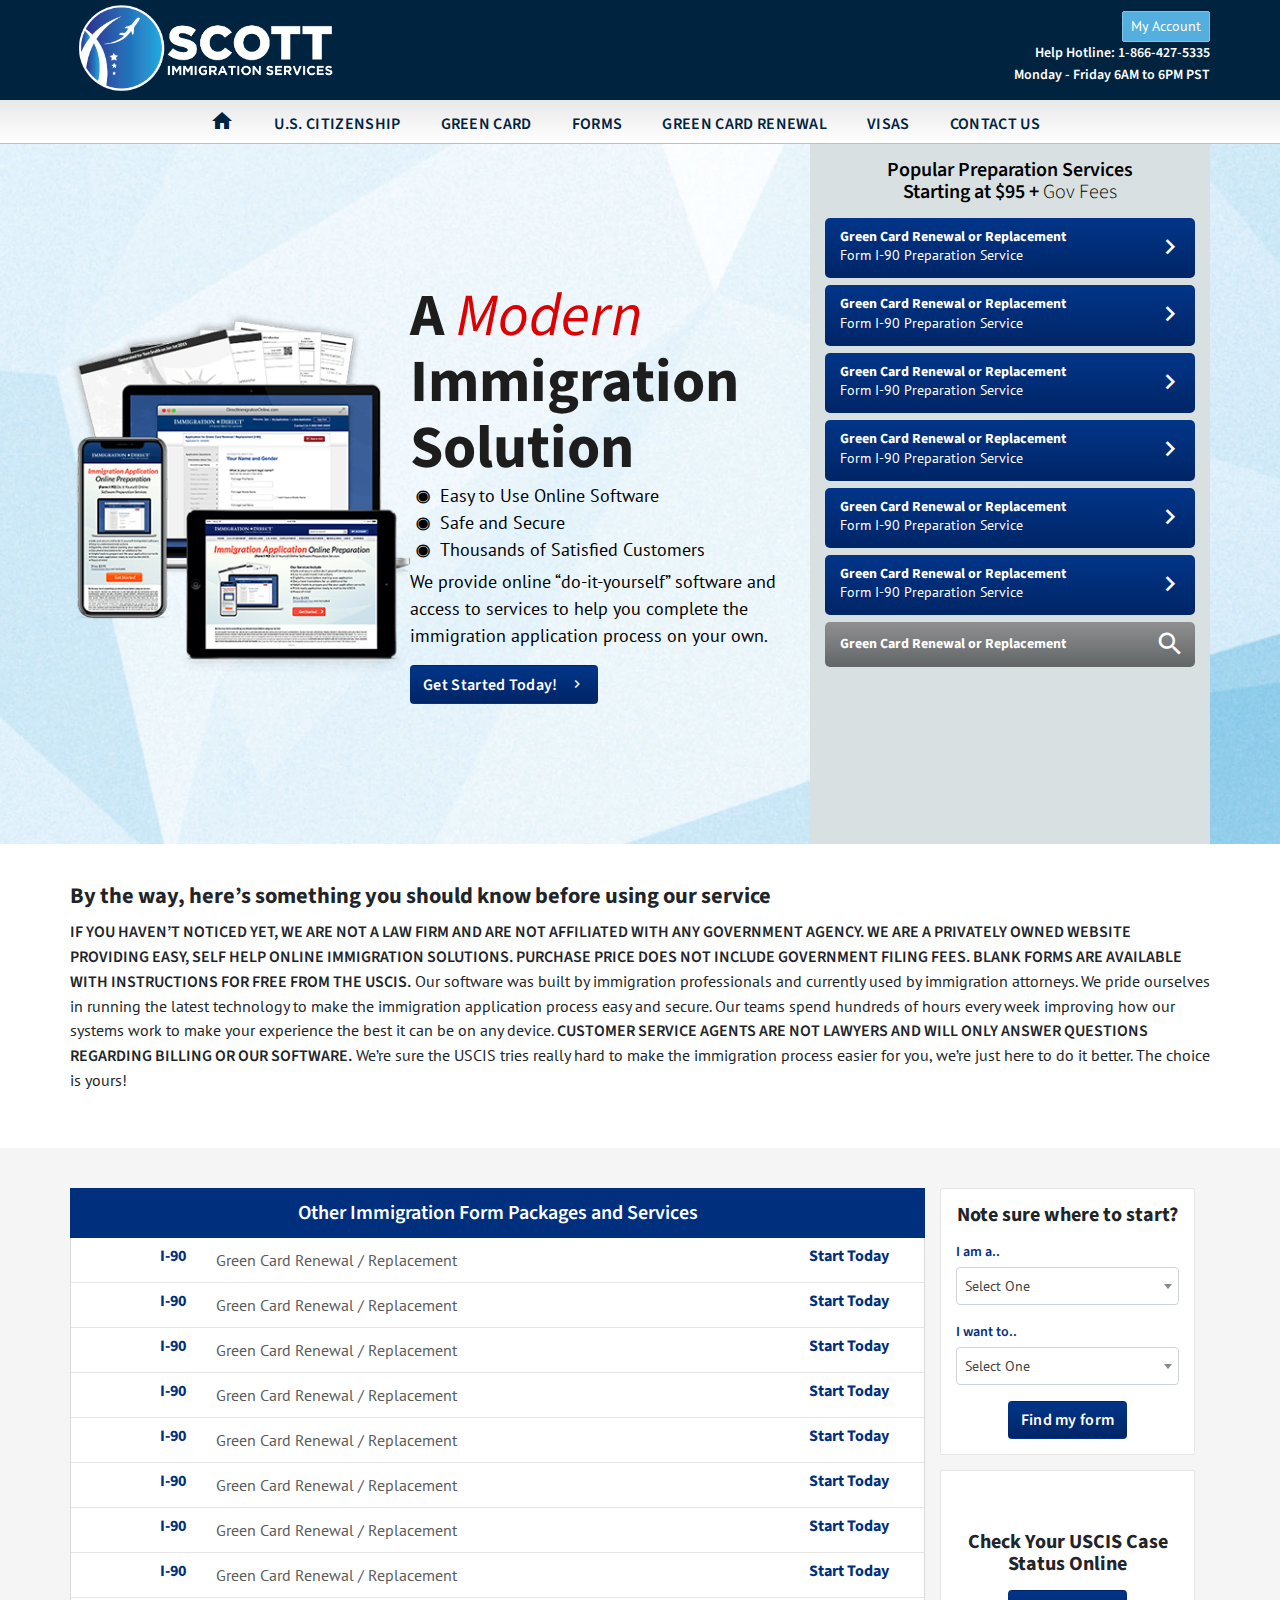
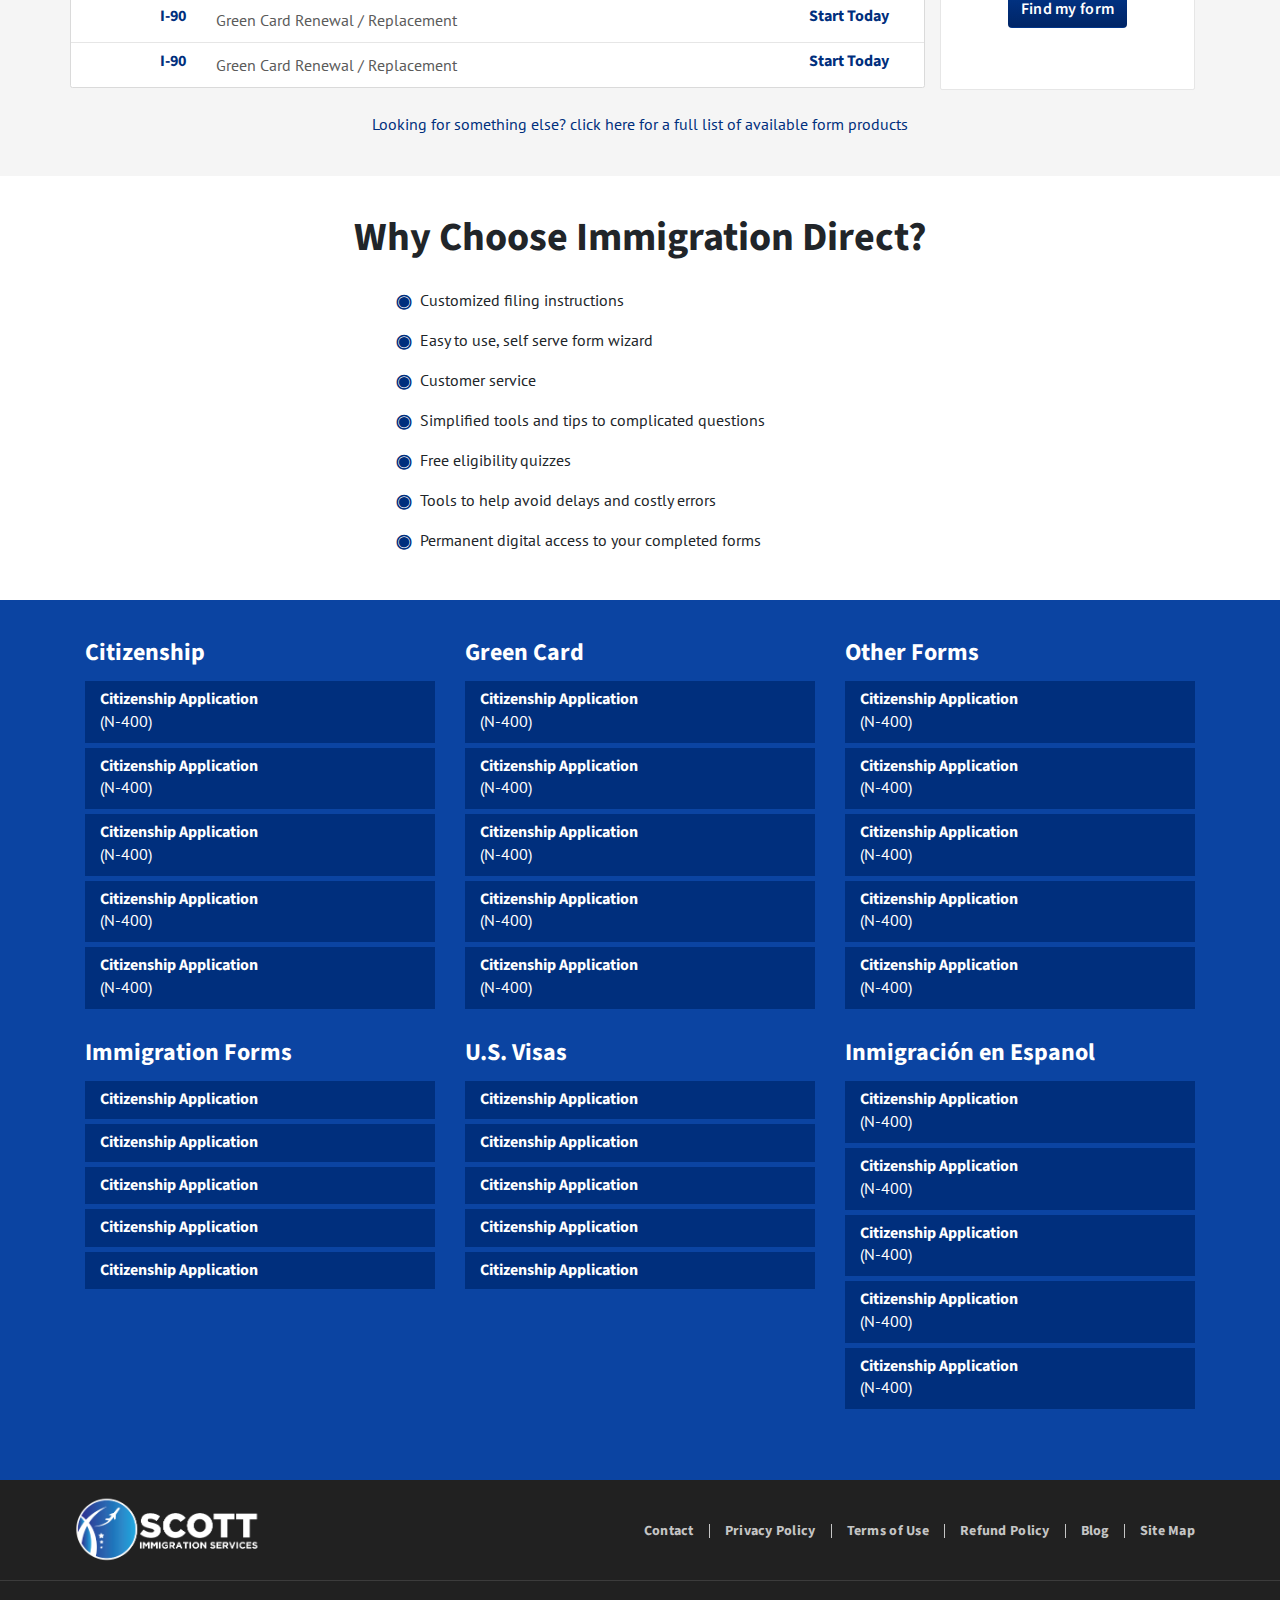
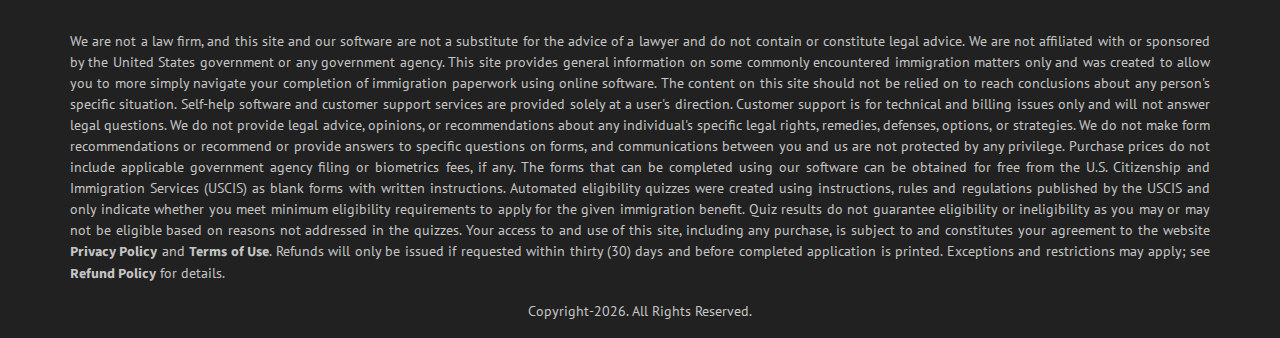
<file: index.html>
﻿<!DOCTYPE html>
<html xmlns="http://www.w3.org/1999/xhtml">
<head>
    <title>Scot Immigration</title>
    <meta charset="utf-8" />
    <meta http-equiv="X-UA-Compatible" content="IE=edge" />
    <meta name="viewport" content="width=device-width, initial-scale=1, user-scalable=0" />
    <link href="css/bootstrap.min.css" rel="stylesheet" />
    <link href="css/bootstrap.min.css" rel="stylesheet" />
    <link href="css/materialdesignicons.min.css" rel="stylesheet" />
    <link href="css/select.css" rel="stylesheet" />
    <link href="css/app.css" rel="stylesheet" />
    <link href="css/media.css" rel="stylesheet" />
    <link href="https://fonts.googleapis.com/css?family=PT+Sans|Source+Sans+Pro:300,400,600,700,900&display=swap" rel="stylesheet" />
</head>
    <body>
        <main class="main-wrapper">
        <header class="site-header">
            <div class="container">
                <div class="row">
                    <div class="row-header">
                    <div class="header-tagline"><a id="headerimage" href="index.html" class="site-logo">
                    <img src="images/Immigration-Logo.png" /> </a>
                    </div>
                    <div class="m-menu-icon">
                        <a href="javascript:;" onclick="toggleMenu()" class="menu-icon"><span class="mdi mdi-menu"></span></a></div>
                    <div class="user-utility user-utility-padding">
                        <div class="user-auth"><div class="button"><a id="header-signin" href="#" class="btn btn-account btn-sm">My Account</a><a id="header-signout" style="display: none;" href="application-center/signout.html" class="btn-header">Sign Out</a></div>
                        </div>
                        <div id="customer-care-no" class="header-text-primary"><span class="phone-icon"></span><b>Help Hotline: <a id="paid" style="display: none;" href="tel:18555445095">1-855-544-5095</a><a id="unpaid" href="tel:18664275335">1-866-427-5335</a><br>
                            <span>Monday - Friday 6AM to 6PM PST</span></b></div>
                    </div>
                    </div>
                </div>
            </div>
        </header>

        <nav class="nav navbar site-nav">
            <div class="container">
                <div class="row nav-center">
                <div class="nav-item"><a href="index.html"><span class="mdi mdi-home home-icon"></span></a></div>
                <div class="nav-item"><a href="#">U.S. Citizenship</a>
                <div class="menu-row">
                    <ul>
                        <li><a href="#">U.S. Citizenship Application</a></li>
                        <li><a href="#">Replacement of Citizenship</a></li>
                        <li><a href="#">Certificate of Citizenship</a></li>
                        <li><a href="#">Citizenship Test and Interview</a></li>
                    </ul>
                </div>
                </div>
                <div class="nav-item"><a href="#">Green Card</a>
                    <div class="menu-row">
                    <ul>
                        <li><a href="#">Green Card Renewal</a></li>
                        <li><a href="#">Green Card Replacement</a></li>
                        <li><a href="#">Green Card Lottery</a></li>
                        <li><a href="#">Green Card for Family Member</a></li>
                        <li><a href="#">Green Card through Employment</a></li>
                        <li><a href="#">Green Card through Marriage</a></li>
                    </ul>
                    <ul>
                        <li><a href="#">Green Card through Same-Sex Marriage</a></li>
                        <li><a href="#">Adjustment of Status</a></li>
                        <li><a href="#">Conditional Permanent Resident</a></li>
                        <li><a href="#">Affidavit of Support</a></li>
                    </ul>
                </div>
                </div>
                <div class="nav-item"><a href="#">Forms</a>
                    <div class="menu-row">
                    <ul>
                        <li><a href="#">Green Card Renewal (I-90)</a></li>
                        <li><a href="#">Green Card for Family Member (I-130)</a></li>
                        <li><a href="#">Employment Authorization (I-765)</a></li>
                        <li><a href="#">Green Card by Marriage (I-129F)</a></li>
                        <li><a href="#">Remove Conditions of Residence (I-751)</a></li>
                        <li><a href="#">Affidavit of Support (I-134)</a></li>
                    </ul>
                    <ul>
                        <li><a href="#">Citizenship Application (N-400)</a></li>
                        <li><a href="#">Replacement of Citizenship (N-565)</a></li>
                        <li><a href="#">Certificate of Citizenship (N-600)</a></li>
                        <li><a href="#">Travel Document (I-131)</a></li>
                        <li><a href="#">Adjustment of Status (I-485)</a></li>
                        <li><a href="#">See All USCIS Forms</a></li>
                    </ul>
                </div>
                </div>
                <div class="nav-item"><a href="#">Green Card Renewal</a>
                    <div class="menu-row">
                    <ul>
                        <li><a href="#">Start Your Green Card Renewal Application</a></li>
                        <li><a href="#">Green Card Replacement</a></li>
                    </ul>
                </div>
                </div>
                <div class="nav-item"><a href="#">Visas</a>
                    <div class="menu-row">
                    <ul>
                        <li><a href="#">B-1 Business Visa</a></li>
                        <li><a href="#">B-2 Tourist Visa</a></li>
                        <li><a href="#">Visitor Visas</a></li>
                        <li><a href="#">Family Visas</a></li>
                        <li><a href="#">Work Visas</a></li>
                        <li><a href="#">Student Visas</a></li>
                        <li><a href="#">How to Come to the USA</a></li>
                    </ul>
                </div>
                </div>
                <div class="nav-item"><a href="#">Contact Us</a></div>
                </div>
                
            </div>
        </nav>

        <section class="section-banner">
        <div class="container">
        <div class="row">
        <div class="section-banner-row">
        <div class="section-banner-image">
        <img src="images/home-hero-image.png" />
        </div>
        <div class="section-banner-text">
        <h1>A <i>Modern</i> Immigration Solution</h1>
        <ul>
        <li>Easy to Use Online Software</li>
        <li>Safe and Secure</li>
        <li>Thousands of Satisfied Customers</li>
        </ul>
        <p>We provide online “do-it-yourself” software and access to services to help you complete the immigration application process on your own.</p>
        <button type="button" class="btn btn-theme">Get Started Today! <i class="mdi mdi-chevron-right ml-2"></i></button>
        </div>
        <div class="section-hero-nav">
        <h3>Popular Preparation Services<br />
        Starting at $95 + <span>Gov Fees</span></h3>

        <ul>
        <li>
        <a href="#">
        <strong>Green Card Renewal or Replacement</strong>
        <span>Form I-90 Preparation Service</span>
        </a>
        </li>

        <li>
        <a href="#">
        <strong>Green Card Renewal or Replacement</strong>
        <span>Form I-90 Preparation Service</span>
        </a>
        </li>

        <li>
        <a href="#">
        <strong>Green Card Renewal or Replacement</strong>
        <span>Form I-90 Preparation Service</span>
        </a>
        </li>

        <li>
        <a href="#">
        <strong>Green Card Renewal or Replacement</strong>
        <span>Form I-90 Preparation Service</span>
        </a>
        </li>

        <li>
        <a href="#">
        <strong>Green Card Renewal or Replacement</strong>
        <span>Form I-90 Preparation Service</span>
        </a>
        </li>

        <li>
        <a href="#">
        <strong>Green Card Renewal or Replacement</strong>
        <span>Form I-90 Preparation Service</span>
        </a>
        </li>

        <li class="search-form">
        <a href="#">
        <strong>Green Card Renewal or Replacement</strong>
        </a>
        </li>

        </ul>
        </div>
        </div>
        </div>
        </div>
        </section>

        <section class="section-one">
        <div class="container">
        <div class="row">
        <div class="section-one-text">
        <h4>By the way, here’s something you should know before using our service</h4>
        <p><b>IF YOU HAVEN’T NOTICED YET, WE ARE NOT A LAW FIRM AND ARE NOT AFFILIATED WITH ANY GOVERNMENT AGENCY. WE ARE A PRIVATELY OWNED WEBSITE PROVIDING EASY, SELF HELP ONLINE IMMIGRATION SOLUTIONS. PURCHASE PRICE DOES NOT INCLUDE GOVERNMENT FILING FEES. BLANK FORMS ARE AVAILABLE WITH INSTRUCTIONS FOR FREE FROM THE USCIS.</b>
        Our software was built by immigration professionals and currently used by immigration attorneys. We pride ourselves in running the latest technology to make the immigration application process easy and secure. Our teams spend hundreds of hours every week improving how our systems work to make your experience the best it can be on any device. 
        <b> CUSTOMER SERVICE AGENTS ARE NOT LAWYERS AND WILL ONLY ANSWER QUESTIONS REGARDING BILLING OR OUR SOFTWARE.</b> We’re sure the USCIS tries really hard to make the immigration process easier for you, we’re just here to do it better. The choice is yours!
        </p>
        </div>
        </div>
        </div>
        </section>

        <section class="section-two">
        <div class="container">
        <div class="row mb-4">
        <div class="col-sm-9">
        <div class="row">
        <div class="form-package">
        <div class="form-row-header">
        Other Immigration Form Packages and Services
        </div>
        <a href="#" class="form-rows">
        <strong>I-90</strong><span>Green Card Renewal / Replacement</span><strong>Start Today</strong>
        </a>
        <a href="#" class="form-rows">
        <strong>I-90</strong><span>Green Card Renewal / Replacement</span><strong>Start Today</strong>
        </a>
        <a href="#" class="form-rows">
        <strong>I-90</strong><span>Green Card Renewal / Replacement</span><strong>Start Today</strong>
        </a>
        <a href="#" class="form-rows">
        <strong>I-90</strong><span>Green Card Renewal / Replacement</span><strong>Start Today</strong>
        </a>
        <a href="#" class="form-rows">
        <strong>I-90</strong><span>Green Card Renewal / Replacement</span><strong>Start Today</strong>
        </a>
        <a href="#" class="form-rows">
        <strong>I-90</strong><span>Green Card Renewal / Replacement</span><strong>Start Today</strong>
        </a>
        <a href="#" class="form-rows">
        <strong>I-90</strong><span>Green Card Renewal / Replacement</span><strong>Start Today</strong>
        </a>
        <a href="#" class="form-rows">
        <strong>I-90</strong><span>Green Card Renewal / Replacement</span><strong>Start Today</strong>
        </a>
        <a href="#" class="form-rows">
        <strong>I-90</strong><span>Green Card Renewal / Replacement</span><strong>Start Today</strong>
        </a>
        <a href="#" class="form-rows">
        <strong>I-90</strong><span>Green Card Renewal / Replacement</span><strong>Start Today</strong>
        </a>
        </div>
        </div>
        </div>
        <div class="col-sm-3">
        <div class="wr-start">
        <h5 class="text-center">Note sure where to start?</h5>
        <div class="row form-group">
        <div class="col-sm-12">
        <label class="form-label">I am a..</label>
        <select class="form-control" id="form-one">
        <option value="0">Select One</option>
        <option value="1">A U.S. Cityzen</option>
        </select>
        </div>
        </div>

        <div class="row form-group">
        <div class="col-sm-12">
        <label class="form-label">I want to..</label>
        <select class="form-control" id="form-two">
        <option value="0">Select One</option>
        <option value="1">A U.S. Cityzen</option>
        </select>
        </div>
        </div>

        <button type="submit" class="btn btn-theme theme-center">Find my form</button>
        </div>

        <div class="wr-start text-center">
        <h5>Check Your USCIS Case Status Online</h5>

        <button type="submit" class="btn btn-theme">Find my form</button>
        </div>
        </div>
        </div>
        <div class="row">
        <a href="#" class="text-full-details">Looking for something else? click here for a full list of available form products</a>
        </div>
        </div>
        </section>

        <section class="why-choose">
        <div class="container">
        <div class="row">
        <h1 class="why-choose-h1">Why Choose Immigration Direct?</h1>
        <ul class="why-loose-ul">
        <li>Customized filing instructions</li>
        <li>Easy to use, self serve form wizard</li>
        <li>Customer service</li>
        <li>Simplified tools and tips to complicated questions</li>
        <li>Free eligibility quizzes</li>
        <li>Tools to help avoid delays and costly errors</li>
        <li>Permanent digital access to your completed forms</li>
        </ul>
        </div>
        </div>
        </section>

        <section class="section-cards">
        <div class="container">
        <div class="row">
        <div class="col-sm-4">
        <div class="list-group-card">
        <h4>Citizenship</h4>
        <ul>
        <li><a href="#"><strong>Citizenship Application</strong><span>(N-400)</span></a></li>
        <li><a href="#"><strong>Citizenship Application</strong><span>(N-400)</span></a></li>
        <li><a href="#"><strong>Citizenship Application</strong><span>(N-400)</span></a></li>
        <li><a href="#"><strong>Citizenship Application</strong><span>(N-400)</span></a></li>
        <li><a href="#"><strong>Citizenship Application</strong><span>(N-400)</span></a></li>
        </ul>
        </div>
        </div>
        <div class="col-sm-4">
        <div class="list-group-card">
        <h4>Green Card</h4>
        <ul>
        <li><a href="#"><strong>Citizenship Application</strong><span>(N-400)</span></a></li>
        <li><a href="#"><strong>Citizenship Application</strong><span>(N-400)</span></a></li>
        <li><a href="#"><strong>Citizenship Application</strong><span>(N-400)</span></a></li>
        <li><a href="#"><strong>Citizenship Application</strong><span>(N-400)</span></a></li>
        <li><a href="#"><strong>Citizenship Application</strong><span>(N-400)</span></a></li>
        </ul>
        </div>
        </div>
        <div class="col-sm-4">
        <div class="list-group-card">
        <h4>Other Forms</h4>
        <ul>
        <li><a href="#"><strong>Citizenship Application</strong><span>(N-400)</span></a></li>
        <li><a href="#"><strong>Citizenship Application</strong><span>(N-400)</span></a></li>
        <li><a href="#"><strong>Citizenship Application</strong><span>(N-400)</span></a></li>
        <li><a href="#"><strong>Citizenship Application</strong><span>(N-400)</span></a></li>
        <li><a href="#"><strong>Citizenship Application</strong><span>(N-400)</span></a></li>
        </ul>
        </div>
        </div>
        <div class="col-sm-4">
        <div class="list-group-card">
        <h4>Immigration Forms</h4>
        <ul>
        <li><a href="#"><strong>Citizenship Application</strong></a></li>
        <li><a href="#"><strong>Citizenship Application</strong></a></li>
        <li><a href="#"><strong>Citizenship Application</strong></a></li>
        <li><a href="#"><strong>Citizenship Application</strong></a></li>
        <li><a href="#"><strong>Citizenship Application</strong></a></li>
        </ul>
        </div>
        </div>
        <div class="col-sm-4">
        <div class="list-group-card">
        <h4>U.S. Visas</h4>
        <ul>
        <li><a href="#"><strong>Citizenship Application</strong></a></li>
        <li><a href="#"><strong>Citizenship Application</strong></a></li>
        <li><a href="#"><strong>Citizenship Application</strong></a></li>
        <li><a href="#"><strong>Citizenship Application</strong></a></li>
        <li><a href="#"><strong>Citizenship Application</strong></a></li>
        </ul>
        </div>
        </div>
        <div class="col-sm-4">
        <div class="list-group-card">
        <h4>Inmigración en Espanol</h4>
        <ul>
        <li><a href="#"><strong>Citizenship Application</strong><span>(N-400)</span></a></li>
        <li><a href="#"><strong>Citizenship Application</strong><span>(N-400)</span></a></li>
        <li><a href="#"><strong>Citizenship Application</strong><span>(N-400)</span></a></li>
        <li><a href="#"><strong>Citizenship Application</strong><span>(N-400)</span></a></li>
        <li><a href="#"><strong>Citizenship Application</strong><span>(N-400)</span></a></li>
        </ul>
        </div>
        </div>
        </div>
        </div>
        </section>
       
        <footer class="site-footer footer-nav-bg">
            <div class="container">
            <div class="row">
            <div class="footer-nav">
                    <div class="footer-nav-logo">
                        <img src="images/Immigration-Logo.png" alt="Scott Immigration" title="Scott Immigration"></div>
                    <div class="footer-nav-links">
                        <p><a href="#">Contact</a><a href="#">Privacy Policy</a><a href="#">Terms of Use</a><a href="#">Refund Policy</a><a href="#">Blog</a><a href="#">Site Map</a></p>
                    </div>
             </div>
            </div>
            </div>
        </footer>
        <footer class="site-footer">
            <div class="container">
                <div class="row">
                <div class="footer-disclaimer">
                    <div class="footer-txt">
                        <p>We are not a law firm, and this site and our software are not a substitute for the advice of a lawyer and do not contain or constitute legal advice. We are not affiliated with or sponsored by the United States government or any government agency. This site provides general information on some commonly encountered immigration matters only and was created to allow you to more simply navigate your completion of immigration paperwork using online software. The content on this site should not be relied on to reach conclusions about any person's specific situation. Self-help software and customer support services are provided solely at a user's direction. Customer support is for technical and billing issues only and will not answer legal questions. We do not provide legal advice, opinions, or recommendations about any individual's specific legal rights, remedies, defenses, options, or strategies. We do not make form recommendations or recommend or provide answers to specific questions on forms, and communications between you and us are not protected by any privilege. Purchase prices do not include applicable government agency filing or biometrics fees, if any. The forms that can be completed using our software can be obtained for free from the U.S. Citizenship and Immigration Services (USCIS) as blank forms with written instructions. Automated eligibility quizzes were created using instructions, rules and regulations published by the USCIS and only indicate whether you meet minimum eligibility requirements to apply for the given immigration benefit. Quiz results do not guarantee eligibility or ineligibility as you may or may not be eligible based on reasons not addressed in the quizzes. Your access to and use of this site, including any purchase, is subject to and constitutes your agreement to the website  <a href="javascript:popupWin('privacy-policy.html',800,600);">Privacy Policy</a> and <a href="javascript:popupWin('terms-and-conditions.html',800,600);">Terms of Use</a>. Refunds will only be issued if requested within thirty (30) days and before completed application is printed. Exceptions and restrictions may apply; see <a href="javascript:popupWin('terms-and-conditions.html#refund',800,600);">Refund Policy</a> for details.</p>
                    </div>
                    <div class="footer-copyright">
                        <p>Copyright<script>document.write("-" + new Date().getFullYear()); </script>. All Rights Reserved.</p>
                    </div>
                </div>
                </div>
            </div>
        </footer>
        </main>
        <script src="js/jquery-3.3.1.min.js"></script>
        <script src="js/select.min.js"></script>
        <script src="js/bootstrap.bundle.min.js"></script>
        <script src="js/myScript.js"></script>
</body>
</html>
</file>
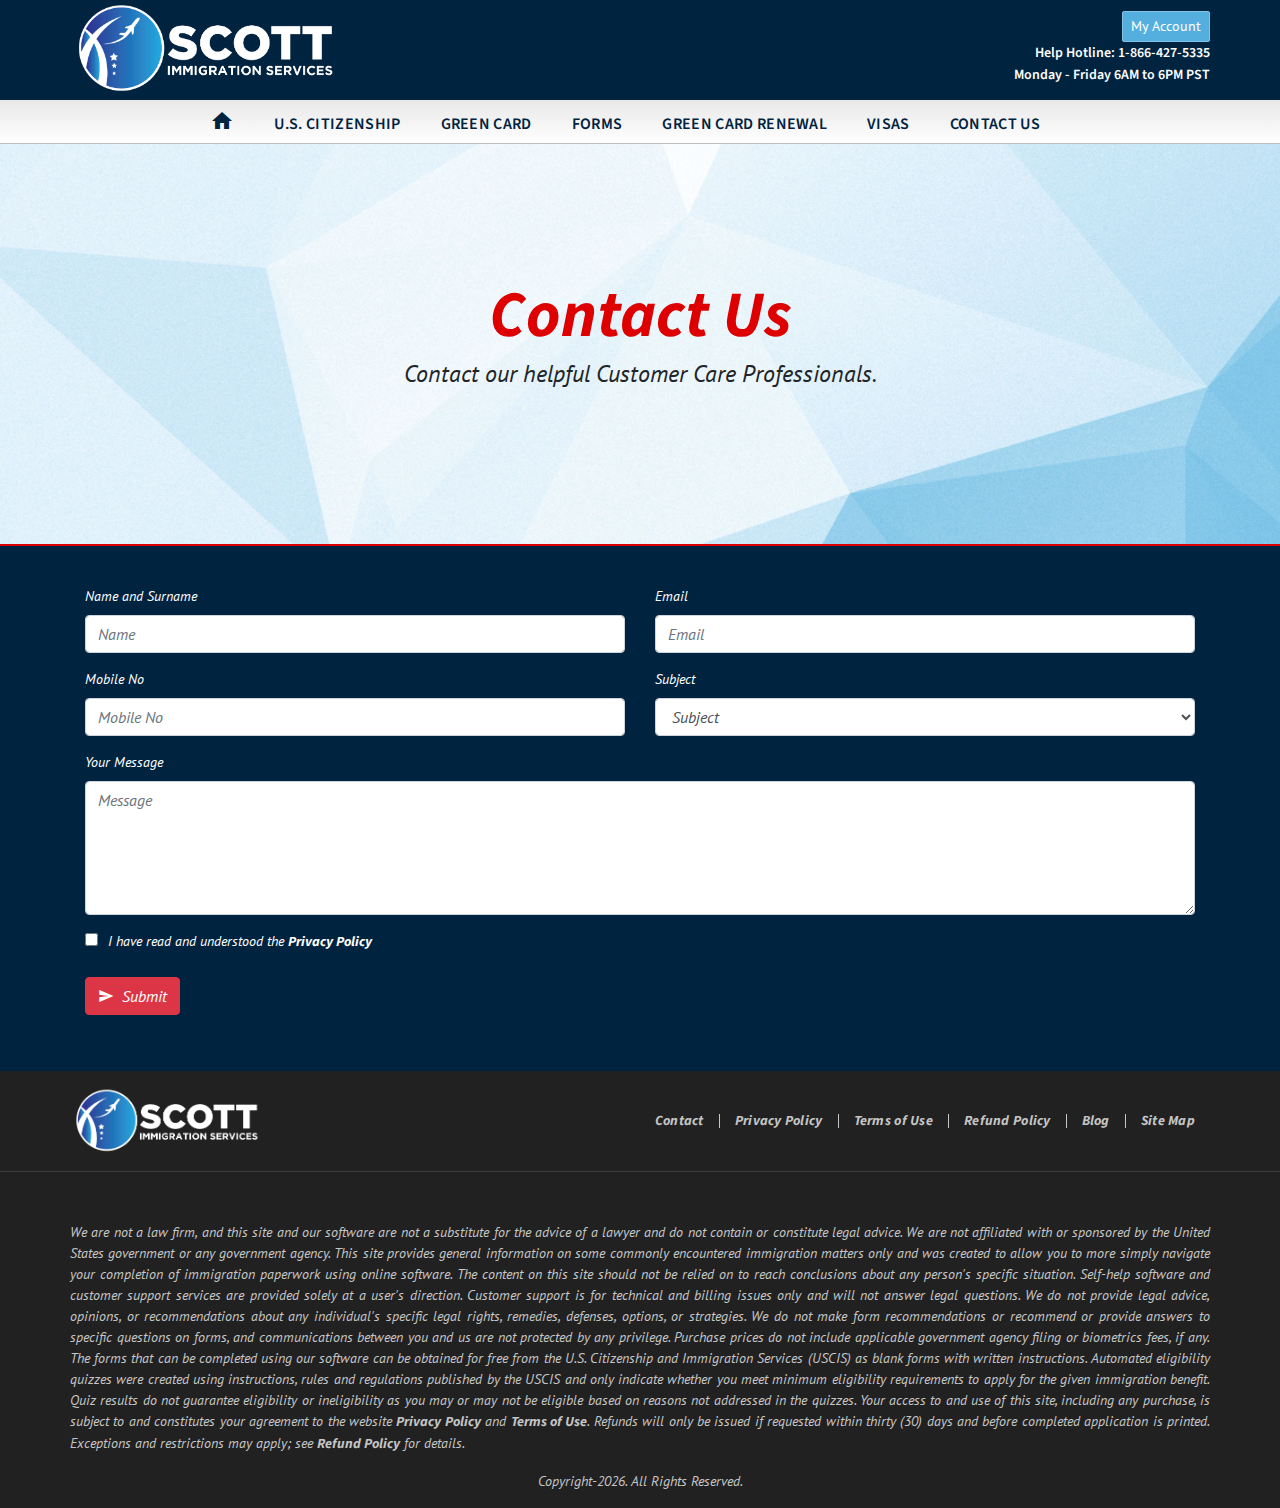
<file: ContactUs.html>
﻿<!DOCTYPE html>
<html xmlns="http://www.w3.org/1999/xhtml">
<head>
    <title>Scot Immigration</title>
    <meta charset="utf-8" />
    <meta http-equiv="X-UA-Compatible" content="IE=edge" />
    <meta name="viewport" content="width=device-width, initial-scale=1, user-scalable=0" />
    <link href="css/bootstrap.min.css" rel="stylesheet" />
    <link href="css/bootstrap.min.css" rel="stylesheet" />
    <link href="css/materialdesignicons.min.css" rel="stylesheet" />
    <link href="css/select.css" rel="stylesheet" />
    <link href="css/app.css" rel="stylesheet" />
    <link href="https://fonts.googleapis.com/css?family=PT+Sans|Source+Sans+Pro:300,400,600,700,900&display=swap" rel="stylesheet" />
</head>
<body>
    <main class="main-wrapper">
        <header class="site-header">
            <div class="container">
                <div class="row">
                    <div class="row-header">
                    <div class="header-tagline"><a id="headerimage" href="index.html" class="site-logo">
                    <img src="images/Immigration-Logo.png" /> </a>
                    </div>
                    <div class="m-menu-icon">
                        <button onclick="toggleMenu()" class="menu-icon"><span class="menu-icon-bar"></span><span class="menu-icon-bar"></span><span class="menu-icon-bar"></span><span class="menu-icon-label">Menu</span></button></div>
                    <div class="user-utility user-utility-padding">
                        <div class="user-auth"><div class="button"><a id="header-signin" href="#" class="btn btn-account btn-sm">My Account</a><a id="header-signout" style="display: none;" href="application-center/signout.html" class="btn-header">Sign Out</a></div>
                        </div>
                        <div id="customer-care-no" class="header-text-primary"><span class="phone-icon"></span><b>Help Hotline: <a id="paid" style="display: none;" href="tel:18555445095">1-855-544-5095</a><a id="unpaid" href="tel:18664275335">1-866-427-5335</a><br>
                            <span>Monday - Friday 6AM to 6PM PST</span></b></div>
                    </div>
                    </div>
                </div>
            </div>
        </header>

        <nav class="nav navbar site-nav">
            <div class="container">
                <div class="row nav-center">
                <div class="nav-item"><a href="index.html"><span class="mdi mdi-home home-icon"></span></a></div>
                <div class="nav-item"><a href="#">U.S. Citizenship</a>
                <div class="menu-row">
                    <ul>
                        <li><a href="#">U.S. Citizenship Application</a></li>
                        <li><a href="#">Replacement of Citizenship</a></li>
                        <li><a href="#">Certificate of Citizenship</a></li>
                        <li><a href="#">Citizenship Test and Interview</a></li>
                    </ul>
                </div>
                </div>
                <div class="nav-item"><a href="#">Green Card</a>
                    <div class="menu-row">
                    <ul>
                        <li><a href="#">Green Card Renewal</a></li>
                        <li><a href="#">Green Card Replacement</a></li>
                        <li><a href="#">Green Card Lottery</a></li>
                        <li><a href="#">Green Card for Family Member</a></li>
                        <li><a href="#">Green Card through Employment</a></li>
                        <li><a href="#">Green Card through Marriage</a></li>
                    </ul>
                    <ul>
                        <li><a href="#">Green Card through Same-Sex Marriage</a></li>
                        <li><a href="#">Adjustment of Status</a></li>
                        <li><a href="#">Conditional Permanent Resident</a></li>
                        <li><a href="#">Affidavit of Support</a></li>
                    </ul>
                </div>
                </div>
                <div class="nav-item"><a href="#">Forms</a>
                    <div class="menu-row">
                    <ul>
                        <li><a href="#">Green Card Renewal (I-90)</a></li>
                        <li><a href="#">Green Card for Family Member (I-130)</a></li>
                        <li><a href="#">Employment Authorization (I-765)</a></li>
                        <li><a href="#">Green Card by Marriage (I-129F)</a></li>
                        <li><a href="#">Remove Conditions of Residence (I-751)</a></li>
                        <li><a href="#">Affidavit of Support (I-134)</a></li>
                    </ul>
                    <ul>
                        <li><a href="#">Citizenship Application (N-400)</a></li>
                        <li><a href="#">Replacement of Citizenship (N-565)</a></li>
                        <li><a href="#">Certificate of Citizenship (N-600)</a></li>
                        <li><a href="#">Travel Document (I-131)</a></li>
                        <li><a href="#">Adjustment of Status (I-485)</a></li>
                        <li><a href="#">See All USCIS Forms</a></li>
                    </ul>
                </div>
                </div>
                <div class="nav-item"><a href="#">Green Card Renewal</a>
                    <div class="menu-row">
                    <ul>
                        <li><a href="#">Start Your Green Card Renewal Application</a></li>
                        <li><a href="#">Green Card Replacement</a></li>
                    </ul>
                </div>
                </div>
                <div class="nav-item"><a href="#">Visas</a>
                    <div class="menu-row">
                    <ul>
                        <li><a href="#">B-1 Business Visa</a></li>
                        <li><a href="#">B-2 Tourist Visa</a></li>
                        <li><a href="#">Visitor Visas</a></li>
                        <li><a href="#">Family Visas</a></li>
                        <li><a href="#">Work Visas</a></li>
                        <li><a href="#">Student Visas</a></li>
                        <li><a href="#">How to Come to the USA</a></li>
                    </ul>
                </div>
                </div>
                <div class="nav-item"><a href="#">Contact Us</a></div>
                </div>
                
            </div>
        </nav>

        <section class="section-banner contact-banner">
        <div class="container">
        <div class="row">
        <div class="us-citizen-header">
        <h1><span>Contact Us</span></h1>
        <p><i>Contact our helpful Customer Care Professionals.</p>
        </div>
        </div>
        </div>
        </section>

        <section class="contact-section">
        <form>
        <div class="contact-details">
        <div class="container">
        <div class="row">

        <div class="col-sm-6 form-group">
        <label>Name and Surname</label>
        <input type="text" class="form-control"  placeholder="Name"/>
        </div>

        <div class="col-sm-6 form-group">
        <label>Email</label>
        <input type="email" class="form-control"  placeholder="Email"/>
        </div>

        <div class="col-sm-6 form-group">
        <label>Mobile No</label>
        <input type="text" class="form-control"  placeholder="Mobile No"/>
        </div>

        <div class="col-sm-6 form-group">
        <label>Subject</label>
        <select class="form-control">
        <option value="0">Subject</option>
        <option value="1">Assistance with my form</option>
        <option value="2">Refund Request</option>
        <option value="3">Other</option>
        </select>
        </div>

        <div class="col-sm-12 form-group">
        <label>Your Message</label>
        <textarea class="form-control" rows="5" cols="1" placeholder="Message"></textarea>
        </div>

        <div class="col-sm-12 form-group">
        <label class="privacy-label"><input type="checkbox" />I have read and understood the <a href="#">Privacy Policy</a></label>
        </div>

        <div class="col-sm-12 form-group">
        <button type="button" class="btn btn-danger"><i class="mdi mdi-send mr-2"></i>Submit</button>
        </div>

        

        </div>
        </div>
        </div>
        </form>
        </section>
       
        <footer class="site-footer footer-nav-bg">
            <div class="container">
            <div class="row">
            <div class="footer-nav">
                    <div class="footer-nav-logo">
                        <img src="images/Immigration-Logo.png" alt="Scott Immigration" title="Scott Immigration"></div>
                    <div class="footer-nav-links">
                        <p><a href="#">Contact</a><a href="#">Privacy Policy</a><a href="#">Terms of Use</a><a href="#">Refund Policy</a><a href="#">Blog</a><a href="#">Site Map</a></p>
                    </div>
             </div>
            </div>
            </div>
        </footer>
        <footer class="site-footer">
            <div class="container">
                <div class="row">
                <div class="footer-disclaimer">
                    <div class="footer-txt">
                        <p>We are not a law firm, and this site and our software are not a substitute for the advice of a lawyer and do not contain or constitute legal advice. We are not affiliated with or sponsored by the United States government or any government agency. This site provides general information on some commonly encountered immigration matters only and was created to allow you to more simply navigate your completion of immigration paperwork using online software. The content on this site should not be relied on to reach conclusions about any person's specific situation. Self-help software and customer support services are provided solely at a user's direction. Customer support is for technical and billing issues only and will not answer legal questions. We do not provide legal advice, opinions, or recommendations about any individual's specific legal rights, remedies, defenses, options, or strategies. We do not make form recommendations or recommend or provide answers to specific questions on forms, and communications between you and us are not protected by any privilege. Purchase prices do not include applicable government agency filing or biometrics fees, if any. The forms that can be completed using our software can be obtained for free from the U.S. Citizenship and Immigration Services (USCIS) as blank forms with written instructions. Automated eligibility quizzes were created using instructions, rules and regulations published by the USCIS and only indicate whether you meet minimum eligibility requirements to apply for the given immigration benefit. Quiz results do not guarantee eligibility or ineligibility as you may or may not be eligible based on reasons not addressed in the quizzes. Your access to and use of this site, including any purchase, is subject to and constitutes your agreement to the website  <a href="javascript:popupWin('privacy-policy.html',800,600);">Privacy Policy</a> and <a href="javascript:popupWin('terms-and-conditions.html',800,600);">Terms of Use</a>. Refunds will only be issued if requested within thirty (30) days and before completed application is printed. Exceptions and restrictions may apply; see <a href="javascript:popupWin('terms-and-conditions.html#refund',800,600);">Refund Policy</a> for details.</p>
                    </div>
                    <div class="footer-copyright">
                        <p>Copyright<script>document.write("-" + new Date().getFullYear()); </script>. All Rights Reserved.</p>
                    </div>
                </div>
                </div>
            </div>
        </footer>
        </main>
    <script src="js/jquery-3.3.1.min.js"></script>
    <script src="js/select.min.js"></script>
    <script src="js/bootstrap.bundle.min.js"></script>
    <script src="js/myScript.js"></script>
</body>
</html>
</file>
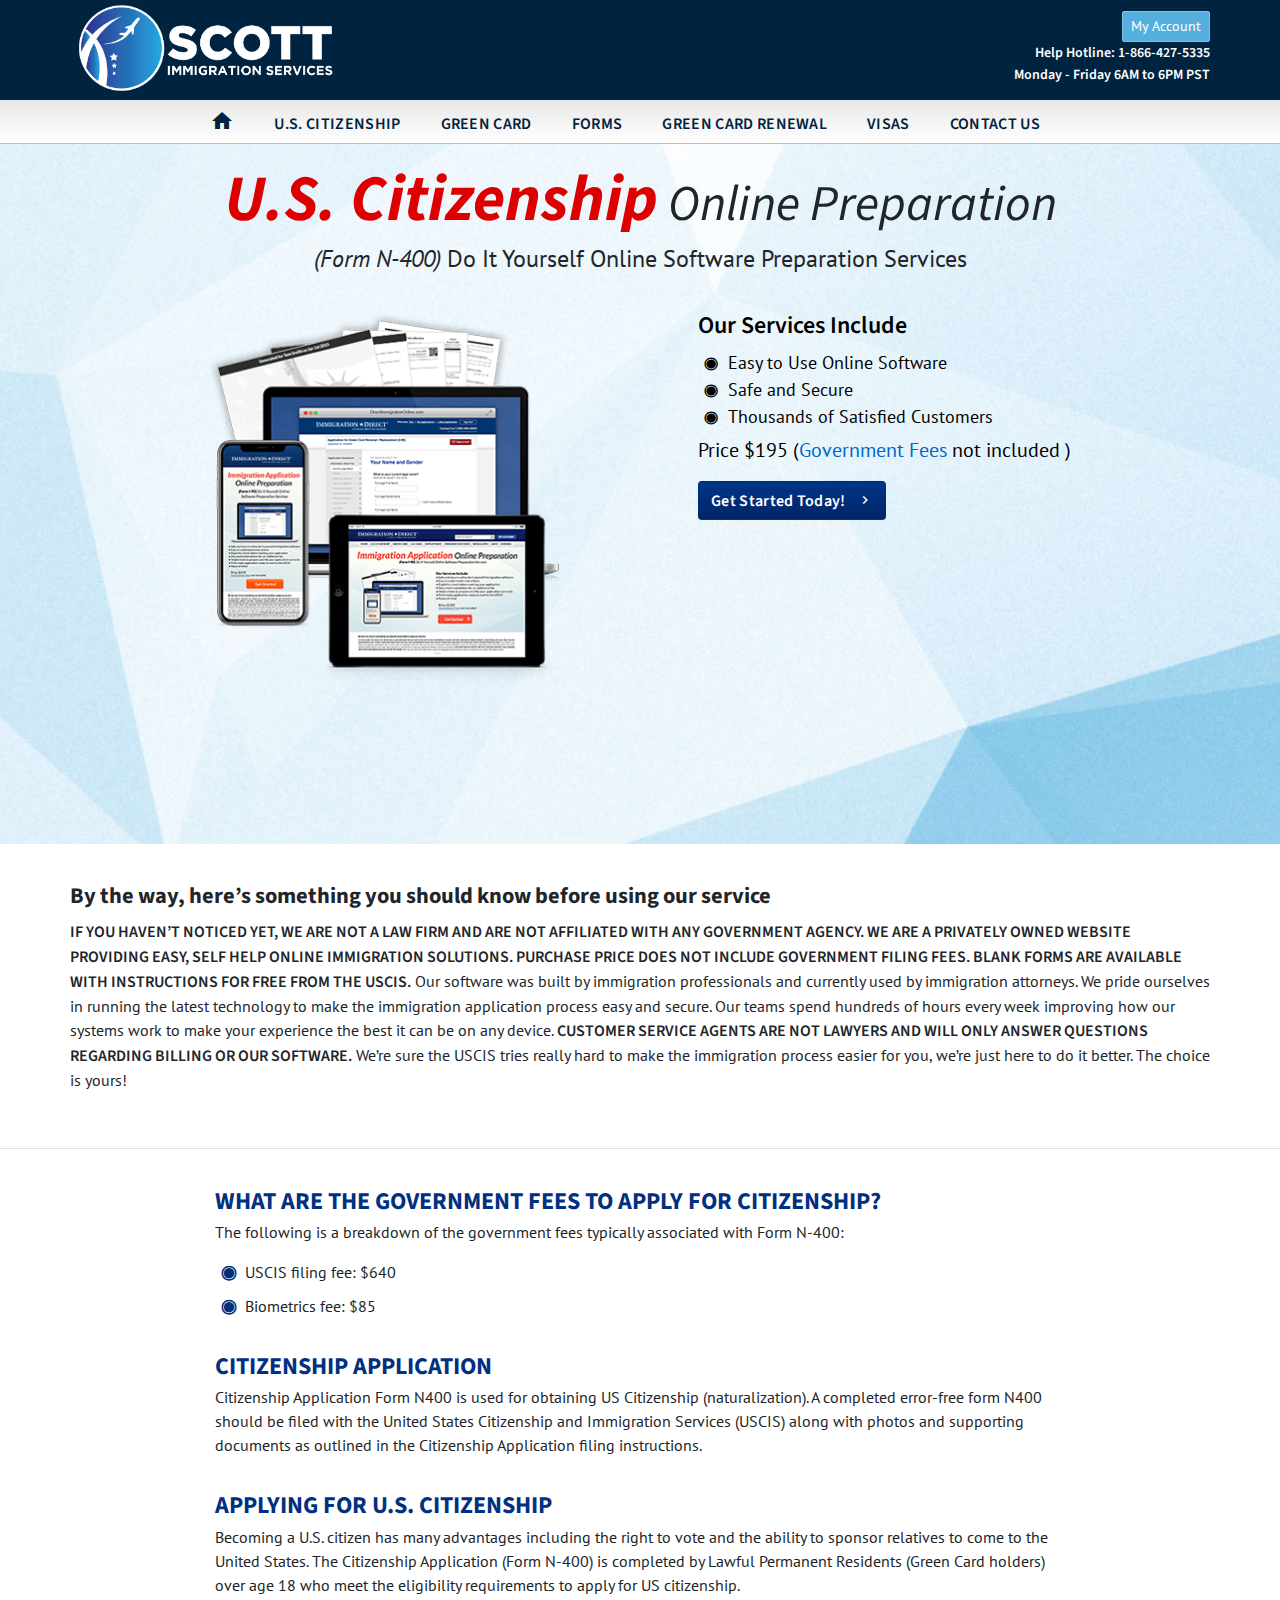
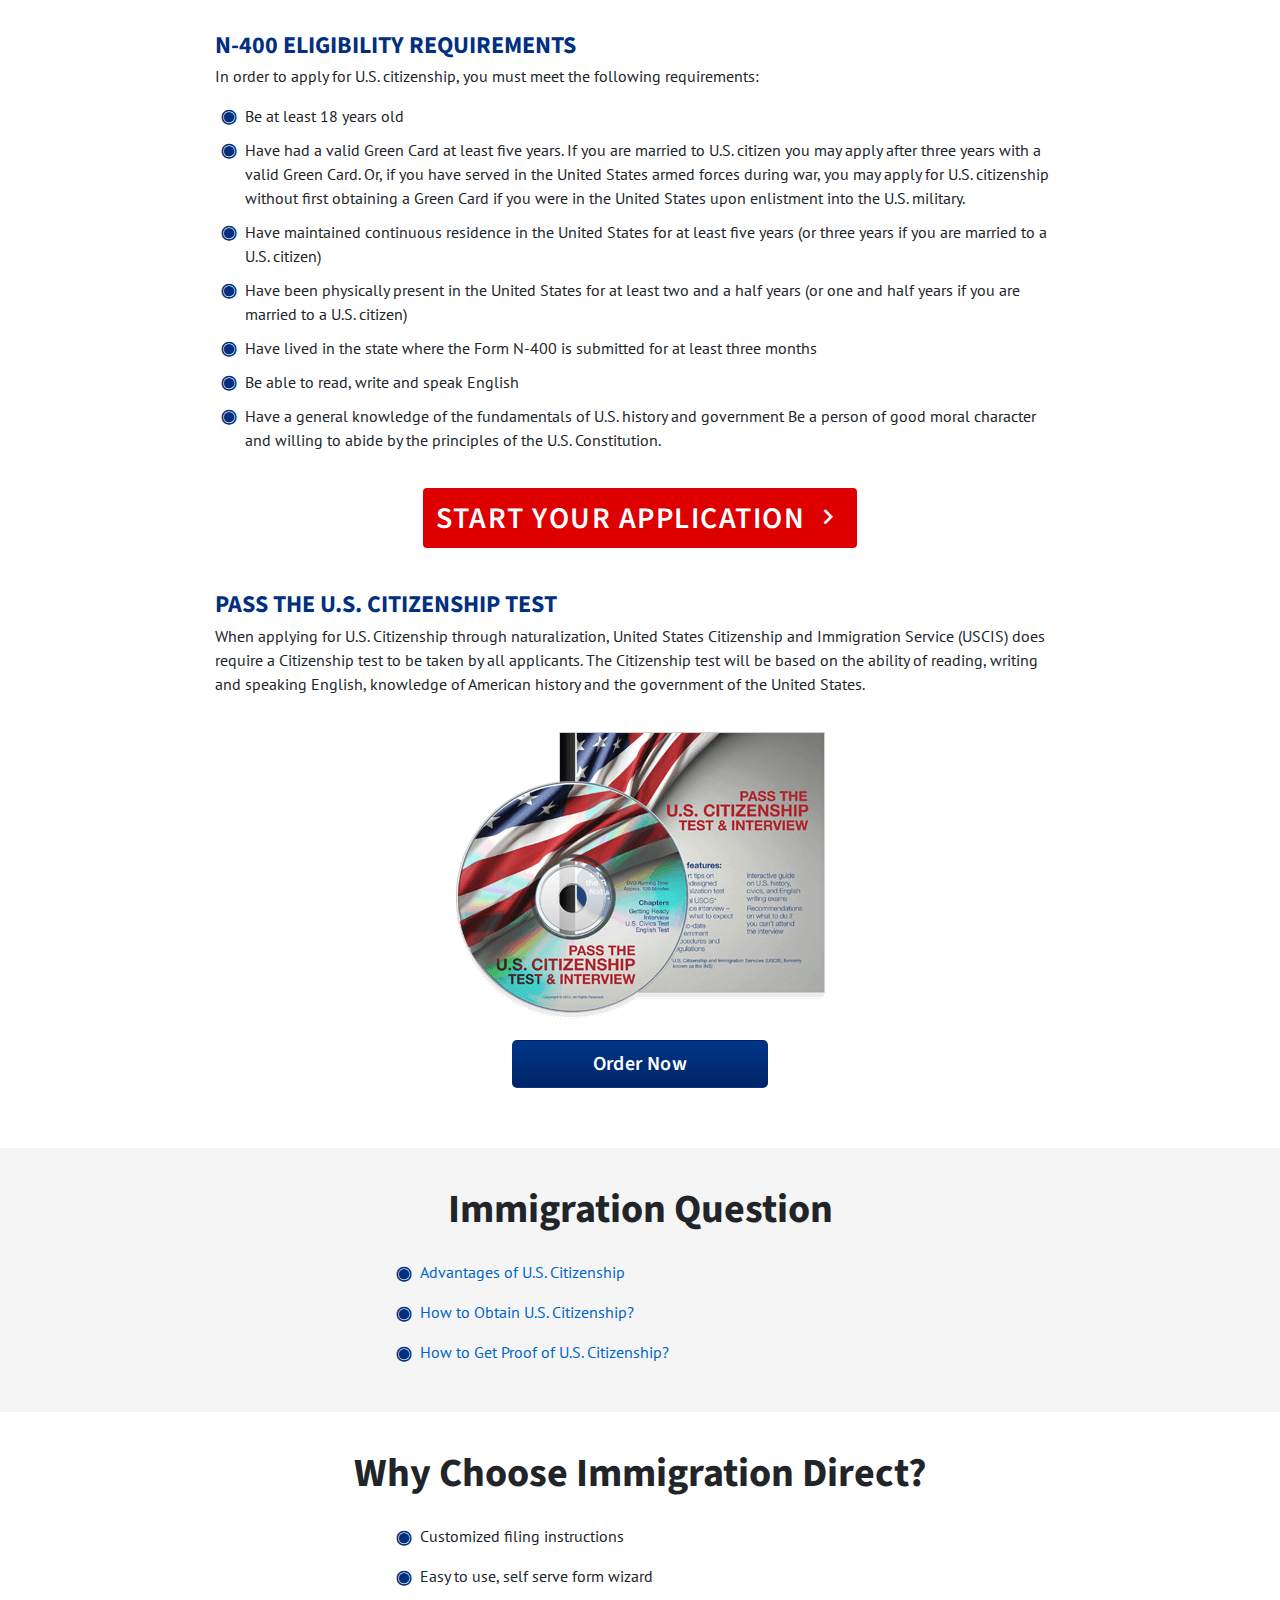
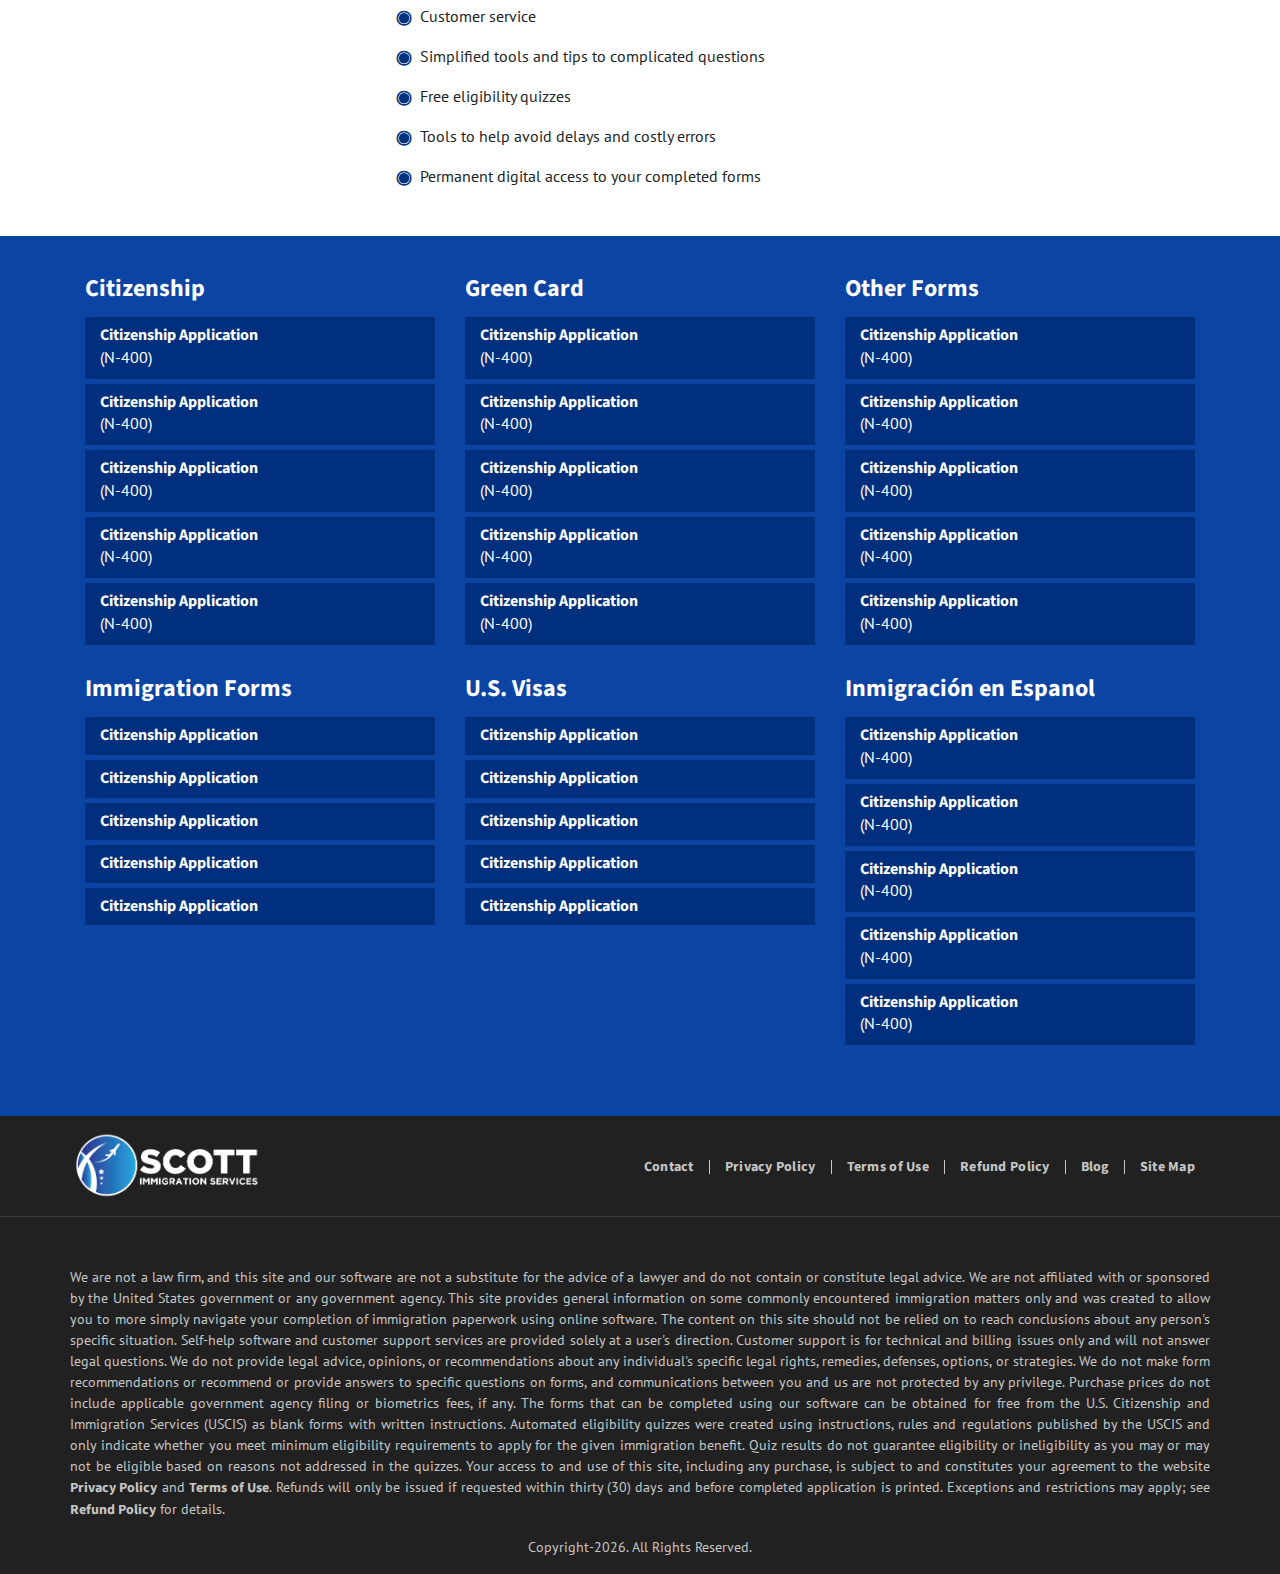
<file: us-citizenship.html>
﻿<!DOCTYPE html>
<html xmlns="http://www.w3.org/1999/xhtml">
<head>
    <title>Scot Immigration</title>
    <meta charset="utf-8" />
    <meta http-equiv="X-UA-Compatible" content="IE=edge" />
    <meta name="viewport" content="width=device-width, initial-scale=1, user-scalable=0" />
    <link href="css/bootstrap.min.css" rel="stylesheet" />
    <link href="css/bootstrap.min.css" rel="stylesheet" />
    <link href="css/materialdesignicons.min.css" rel="stylesheet" />
    <link href="css/select.css" rel="stylesheet" />
    <link href="css/app.css" rel="stylesheet" />
    <!--<link href="css/home.css" rel="stylesheet" />-->
    <link href="https://fonts.googleapis.com/css?family=PT+Sans|Source+Sans+Pro:300,400,600,700,900&display=swap" rel="stylesheet" />
</head>
<body>
    <main class="main-wrapper">
        <header class="site-header">
            <div class="container">
                <div class="row">
                    <div class="row-header">
                    <div class="header-tagline"><a id="headerimage" href="index.html" class="site-logo">
                    <img src="images/Immigration-Logo.png" /> </a>
                    </div>
                    <div class="m-menu-icon">
                        <button onclick="toggleMenu()" class="menu-icon"><span class="menu-icon-bar"></span><span class="menu-icon-bar"></span><span class="menu-icon-bar"></span><span class="menu-icon-label">Menu</span></button></div>
                    <div class="user-utility user-utility-padding">
                        <div class="user-auth"><div class="button"><a id="header-signin" href="#" class="btn btn-account btn-sm">My Account</a><a id="header-signout" style="display: none;" href="application-center/signout.html" class="btn-header">Sign Out</a></div>
                        </div>
                        <div id="customer-care-no" class="header-text-primary"><span class="phone-icon"></span><b>Help Hotline: <a id="paid" style="display: none;" href="tel:18555445095">1-855-544-5095</a><a id="unpaid" href="tel:18664275335">1-866-427-5335</a><br>
                            <span>Monday - Friday 6AM to 6PM PST</span></b></div>
                    </div>
                    </div>
                </div>
            </div>
        </header>

        <nav class="nav navbar site-nav">
            <div class="container">
                <div class="row nav-center">
                <div class="nav-item"><a href="index.html"><span class="mdi mdi-home home-icon"></span></a></div>
                <div class="nav-item"><a href="#">U.S. Citizenship</a>
                <div class="menu-row">
                    <ul>
                        <li><a href="#">U.S. Citizenship Application</a></li>
                        <li><a href="#">Replacement of Citizenship</a></li>
                        <li><a href="#">Certificate of Citizenship</a></li>
                        <li><a href="#">Citizenship Test and Interview</a></li>
                    </ul>
                </div>
                </div>
                <div class="nav-item"><a href="#">Green Card</a>
                    <div class="menu-row">
                    <ul>
                        <li><a href="#">Green Card Renewal</a></li>
                        <li><a href="#">Green Card Replacement</a></li>
                        <li><a href="#">Green Card Lottery</a></li>
                        <li><a href="#">Green Card for Family Member</a></li>
                        <li><a href="#">Green Card through Employment</a></li>
                        <li><a href="#">Green Card through Marriage</a></li>
                    </ul>
                    <ul>
                        <li><a href="#">Green Card through Same-Sex Marriage</a></li>
                        <li><a href="#">Adjustment of Status</a></li>
                        <li><a href="#">Conditional Permanent Resident</a></li>
                        <li><a href="#">Affidavit of Support</a></li>
                    </ul>
                </div>
                </div>
                <div class="nav-item"><a href="#">Forms</a>
                    <div class="menu-row">
                    <ul>
                        <li><a href="#">Green Card Renewal (I-90)</a></li>
                        <li><a href="#">Green Card for Family Member (I-130)</a></li>
                        <li><a href="#">Employment Authorization (I-765)</a></li>
                        <li><a href="#">Green Card by Marriage (I-129F)</a></li>
                        <li><a href="#">Remove Conditions of Residence (I-751)</a></li>
                        <li><a href="#">Affidavit of Support (I-134)</a></li>
                    </ul>
                    <ul>
                        <li><a href="#">Citizenship Application (N-400)</a></li>
                        <li><a href="#">Replacement of Citizenship (N-565)</a></li>
                        <li><a href="#">Certificate of Citizenship (N-600)</a></li>
                        <li><a href="#">Travel Document (I-131)</a></li>
                        <li><a href="#">Adjustment of Status (I-485)</a></li>
                        <li><a href="#">See All USCIS Forms</a></li>
                    </ul>
                </div>
                </div>
                <div class="nav-item"><a href="#">Green Card Renewal</a>
                    <div class="menu-row">
                    <ul>
                        <li><a href="#">Start Your Green Card Renewal Application</a></li>
                        <li><a href="#">Green Card Replacement</a></li>
                    </ul>
                </div>
                </div>
                <div class="nav-item"><a href="#">Visas</a>
                    <div class="menu-row">
                    <ul>
                        <li><a href="#">B-1 Business Visa</a></li>
                        <li><a href="#">B-2 Tourist Visa</a></li>
                        <li><a href="#">Visitor Visas</a></li>
                        <li><a href="#">Family Visas</a></li>
                        <li><a href="#">Work Visas</a></li>
                        <li><a href="#">Student Visas</a></li>
                        <li><a href="#">How to Come to the USA</a></li>
                    </ul>
                </div>
                </div>
                <div class="nav-item"><a href="#">Contact Us</a></div>
                </div>
                
            </div>
        </nav>

        <section class="section-banner">
        <div class="container">
        <div class="row">
        <div class="us-citizen-header">
        <h1><span>U.S. Citizenship</span> Online Preparation</h1>
        <p><i>(Form N-400)</i> Do It Yourself Online Software Preparation Services</p>
        </div>
        <div class="section-banner-citizen">
        
        <div class="section-banner-image">
        <img src="images/home-hero-image.png" />
        </div>
        <div class="section-banner-text us-section-b">
        <h4>Our Services Include</h4>
        <ul>
        <li>Easy to Use Online Software</li>
        <li>Safe and Secure</li>
        <li>Thousands of Satisfied Customers</li>
        </ul>
        <p class="price-para">Price $195 (<a href="#">Government Fees</a> not included )</p>
        <button type="button" class="btn btn-theme">Get Started Today! <i class="mdi mdi-chevron-right ml-2"></i></button>
        </div>
        
        </div>
        </div>
        </div>
        </section>

        <section class="section-one">
        <div class="container">
        <div class="row">
        <div class="section-one-text">
        <h4>By the way, here’s something you should know before using our service</h4>
        <p><b>IF YOU HAVEN’T NOTICED YET, WE ARE NOT A LAW FIRM AND ARE NOT AFFILIATED WITH ANY GOVERNMENT AGENCY. WE ARE A PRIVATELY OWNED WEBSITE PROVIDING EASY, SELF HELP ONLINE IMMIGRATION SOLUTIONS. PURCHASE PRICE DOES NOT INCLUDE GOVERNMENT FILING FEES. BLANK FORMS ARE AVAILABLE WITH INSTRUCTIONS FOR FREE FROM THE USCIS.</b>
        Our software was built by immigration professionals and currently used by immigration attorneys. We pride ourselves in running the latest technology to make the immigration application process easy and secure. Our teams spend hundreds of hours every week improving how our systems work to make your experience the best it can be on any device. 
        <b> CUSTOMER SERVICE AGENTS ARE NOT LAWYERS AND WILL ONLY ANSWER QUESTIONS REGARDING BILLING OR OUR SOFTWARE.</b> We’re sure the USCIS tries really hard to make the immigration process easier for you, we’re just here to do it better. The choice is yours!
        </p>
        </div>
        </div>
        </div>
        </section>

        <section class="section-citizition">
        <div class="container">
        <div class="row">
        <div class="section-inner">
        <h2>WHAT ARE THE GOVERNMENT FEES TO APPLY FOR CITIZENSHIP?</h2>
        <p>The following is a breakdown of the government fees typically associated with Form N-400:</p>
        <ul>
        <li>USCIS filing fee: $640</li>
        <li>Biometrics fee: $85</li>
        </ul>
        </div>

        <div class="section-inner">
        <h2>CITIZENSHIP APPLICATION</h2>
        <p>Citizenship Application Form N400 is used for obtaining US Citizenship (naturalization). A completed error-free form N400 should be filed with the United States Citizenship and Immigration Services (USCIS) along with photos and supporting documents as outlined in the Citizenship Application filing instructions.</p>
        </div>

        <div class="section-inner">
        <h2>APPLYING FOR U.S. CITIZENSHIP</h2>
        <p>Becoming a U.S. citizen has many advantages including the right to vote and the ability to sponsor relatives to come to the United States. The Citizenship Application (Form N-400) is completed by Lawful Permanent Residents (Green Card holders) over age 18 who meet the eligibility requirements to apply for US citizenship.</p>
        </div>

        <div class="section-inner">
        <h2>N-400 ELIGIBILITY REQUIREMENTS</h2>
        <p>In order to apply for U.S. citizenship, you must meet the following requirements:</p>
        <ul>
        <li>Be at least 18 years old</li>
        <li>Have had a valid Green Card at least five years. If you are married to U.S. citizen you may apply after three years with a valid Green Card. Or, if you have served in the United States armed forces during war, you may apply for U.S. citizenship without first obtaining a Green Card if you were in the United States upon enlistment into the U.S. military.</li>
        <li>Have maintained continuous residence in the United States for at least five years (or three years if you are married to a U.S. citizen)</li>
        <li>Have been physically present in the United States for at least two and a half years (or one and half years if you are married to a U.S. citizen)</li>
        <li>Have lived in the state where the Form N-400 is submitted for at least three months</li>
        <li>Be able to read, write and speak English</li>
        <li>Have a general knowledge of the fundamentals of U.S. history and government
Be a person of good moral character and willing to abide by the principles of the U.S. Constitution.
</li>
        </ul>
        </div>

        <div class="section-inner">
         <button type="button" class="btn btn-application mb-4">Start Your Application <i class="mdi mdi-chevron-right"></i></button>
       </div>

        <div class="section-inner">
        <h2>PASS THE U.S. CITIZENSHIP TEST</h2>
        <p>When applying for U.S. Citizenship through naturalization, United States Citizenship and Immigration Service (USCIS) does require a Citizenship test to be taken by all applicants. The Citizenship test will be based on the ability of reading, writing and speaking English, knowledge of American history and the government of the United States.</p>
        </div>
        
        <div class="section-inner text-center">
<img src="images/usc-test-and-interview-dvd.png" />
        </div>

        <div class="section-inner text-center">
        <button type="button" class="btn btn-theme btn-lg btn-padding">Order Now</button>
        </div>

        </div>
        </div>
        </section>

        <section class="section-qa">
        <h1 class="immigration-qheader">Immigration Question</h1>
        <ul class="imm_questions">
        <li><a href="#">Advantages of U.S. Citizenship</a></li>
        <li><a href="#">How to Obtain U.S. Citizenship?</a></li>
        <li><a href="#">How to Get Proof of U.S. Citizenship?</a></li>

        </ul>
        </section>

        <section class="why-choose">
        <div class="container">
        <div class="row">
        <h1 class="why-choose-h1">Why Choose Immigration Direct?</h1>
        <ul class="why-loose-ul">
        <li>Customized filing instructions</li>
        <li>Easy to use, self serve form wizard</li>
        <li>Customer service</li>
        <li>Simplified tools and tips to complicated questions</li>
        <li>Free eligibility quizzes</li>
        <li>Tools to help avoid delays and costly errors</li>
        <li>Permanent digital access to your completed forms</li>
        </ul>
        </div>
        </div>
        </section>

        <section class="section-cards">
        <div class="container">
        <div class="row">
        <div class="col-sm-4">
        <div class="list-group-card">
        <h4>Citizenship</h4>
        <ul>
        <li><a href="#"><strong>Citizenship Application</strong><span>(N-400)</span></a></li>
        <li><a href="#"><strong>Citizenship Application</strong><span>(N-400)</span></a></li>
        <li><a href="#"><strong>Citizenship Application</strong><span>(N-400)</span></a></li>
        <li><a href="#"><strong>Citizenship Application</strong><span>(N-400)</span></a></li>
        <li><a href="#"><strong>Citizenship Application</strong><span>(N-400)</span></a></li>
        </ul>
        </div>
        </div>
        <div class="col-sm-4">
        <div class="list-group-card">
        <h4>Green Card</h4>
        <ul>
        <li><a href="#"><strong>Citizenship Application</strong><span>(N-400)</span></a></li>
        <li><a href="#"><strong>Citizenship Application</strong><span>(N-400)</span></a></li>
        <li><a href="#"><strong>Citizenship Application</strong><span>(N-400)</span></a></li>
        <li><a href="#"><strong>Citizenship Application</strong><span>(N-400)</span></a></li>
        <li><a href="#"><strong>Citizenship Application</strong><span>(N-400)</span></a></li>
        </ul>
        </div>
        </div>
        <div class="col-sm-4">
        <div class="list-group-card">
        <h4>Other Forms</h4>
        <ul>
        <li><a href="#"><strong>Citizenship Application</strong><span>(N-400)</span></a></li>
        <li><a href="#"><strong>Citizenship Application</strong><span>(N-400)</span></a></li>
        <li><a href="#"><strong>Citizenship Application</strong><span>(N-400)</span></a></li>
        <li><a href="#"><strong>Citizenship Application</strong><span>(N-400)</span></a></li>
        <li><a href="#"><strong>Citizenship Application</strong><span>(N-400)</span></a></li>
        </ul>
        </div>
        </div>
        <div class="col-sm-4">
        <div class="list-group-card">
        <h4>Immigration Forms</h4>
        <ul>
        <li><a href="#"><strong>Citizenship Application</strong></a></li>
        <li><a href="#"><strong>Citizenship Application</strong></a></li>
        <li><a href="#"><strong>Citizenship Application</strong></a></li>
        <li><a href="#"><strong>Citizenship Application</strong></a></li>
        <li><a href="#"><strong>Citizenship Application</strong></a></li>
        </ul>
        </div>
        </div>
        <div class="col-sm-4">
        <div class="list-group-card">
        <h4>U.S. Visas</h4>
        <ul>
        <li><a href="#"><strong>Citizenship Application</strong></a></li>
        <li><a href="#"><strong>Citizenship Application</strong></a></li>
        <li><a href="#"><strong>Citizenship Application</strong></a></li>
        <li><a href="#"><strong>Citizenship Application</strong></a></li>
        <li><a href="#"><strong>Citizenship Application</strong></a></li>
        </ul>
        </div>
        </div>
        <div class="col-sm-4">
        <div class="list-group-card">
        <h4>Inmigración en Espanol</h4>
        <ul>
        <li><a href="#"><strong>Citizenship Application</strong><span>(N-400)</span></a></li>
        <li><a href="#"><strong>Citizenship Application</strong><span>(N-400)</span></a></li>
        <li><a href="#"><strong>Citizenship Application</strong><span>(N-400)</span></a></li>
        <li><a href="#"><strong>Citizenship Application</strong><span>(N-400)</span></a></li>
        <li><a href="#"><strong>Citizenship Application</strong><span>(N-400)</span></a></li>
        </ul>
        </div>
        </div>
        </div>
        </div>
        </section>
       
        <footer class="site-footer footer-nav-bg">
            <div class="container">
            <div class="row">
            <div class="footer-nav">
                    <div class="footer-nav-logo">
                        <img src="images/Immigration-Logo.png" alt="Scott Immigration" title="Scott Immigration"></div>
                    <div class="footer-nav-links">
                        <p><a href="#">Contact</a><a href="#">Privacy Policy</a><a href="#">Terms of Use</a><a href="#">Refund Policy</a><a href="#">Blog</a><a href="#">Site Map</a></p>
                    </div>
             </div>
            </div>
            </div>
        </footer>
        <footer class="site-footer">
            <div class="container">
                <div class="row">
                <div class="footer-disclaimer">
                    <div class="footer-txt">
                        <p>We are not a law firm, and this site and our software are not a substitute for the advice of a lawyer and do not contain or constitute legal advice. We are not affiliated with or sponsored by the United States government or any government agency. This site provides general information on some commonly encountered immigration matters only and was created to allow you to more simply navigate your completion of immigration paperwork using online software. The content on this site should not be relied on to reach conclusions about any person's specific situation. Self-help software and customer support services are provided solely at a user's direction. Customer support is for technical and billing issues only and will not answer legal questions. We do not provide legal advice, opinions, or recommendations about any individual's specific legal rights, remedies, defenses, options, or strategies. We do not make form recommendations or recommend or provide answers to specific questions on forms, and communications between you and us are not protected by any privilege. Purchase prices do not include applicable government agency filing or biometrics fees, if any. The forms that can be completed using our software can be obtained for free from the U.S. Citizenship and Immigration Services (USCIS) as blank forms with written instructions. Automated eligibility quizzes were created using instructions, rules and regulations published by the USCIS and only indicate whether you meet minimum eligibility requirements to apply for the given immigration benefit. Quiz results do not guarantee eligibility or ineligibility as you may or may not be eligible based on reasons not addressed in the quizzes. Your access to and use of this site, including any purchase, is subject to and constitutes your agreement to the website  <a href="javascript:popupWin('privacy-policy.html',800,600);">Privacy Policy</a> and <a href="javascript:popupWin('terms-and-conditions.html',800,600);">Terms of Use</a>. Refunds will only be issued if requested within thirty (30) days and before completed application is printed. Exceptions and restrictions may apply; see <a href="javascript:popupWin('terms-and-conditions.html#refund',800,600);">Refund Policy</a> for details.</p>
                    </div>
                    <div class="footer-copyright">
                        <p>Copyright<script>document.write("-" + new Date().getFullYear()); </script>. All Rights Reserved.</p>
                    </div>
                </div>
                </div>
            </div>
        </footer>
        </main>
    <script src="js/jquery-3.3.1.min.js"></script>
    <script src="js/select.min.js"></script>
    <script src="js/bootstrap.bundle.min.js"></script>
    <script src="js/myScript.js"></script>
</body>
</html>
</file>
<file: css/select.css>
.select2-container {
  box-sizing: border-box;
  display: inline-block;
  margin: 0;
  position: relative;
  vertical-align: middle; }
  .select2-container .select2-selection--single {
    box-sizing: border-box;
    cursor: pointer;
    display: block;
    height: 38px;
    user-select: none;
    -webkit-user-select: none;
    }
    .select2-container .select2-selection--single .select2-selection__rendered {
      display: block;
      padding-left: 8px;
      padding-right: 20px;
      overflow: hidden;
      text-overflow: ellipsis;
      white-space: nowrap; }
    .select2-container .select2-selection--single .select2-selection__clear {
      position: relative; }
  .select2-container[dir="rtl"] .select2-selection--single .select2-selection__rendered {
    padding-right: 8px;
    padding-left: 20px; }
  .select2-container .select2-selection--multiple {
    box-sizing: border-box;
    cursor: pointer;
    display: block;
    min-height: 32px;
    user-select: none;
    -webkit-user-select: none; }
    .select2-container .select2-selection--multiple .select2-selection__rendered {
      display: inline-block;
      overflow: hidden;
      padding-left: 8px;
      text-overflow: ellipsis;
      white-space: nowrap; }
  .select2-container .select2-search--inline {
    float: left; }
    .select2-container .select2-search--inline .select2-search__field {
      box-sizing: border-box;
      border: none;
      font-size: 100%;
      margin-top: 5px;
      padding: 0; }
      .select2-container .select2-search--inline .select2-search__field::-webkit-search-cancel-button {
        -webkit-appearance: none; }

.select2-dropdown {
  background-color: white;
  border: 1px solid #aaa;
  border-radius: 4px;
  box-sizing: border-box;
  display: block;
  position: absolute;
  left: -100000px;
  width: 100%;
  z-index: 1051; }

.select2-results {
  display: block; }

.select2-results__options {
  list-style: none;
  margin: 0;
  padding: 0; }

.select2-results__option {
  padding: 6px;
  user-select: none;
  -webkit-user-select: none; }
  .select2-results__option[aria-selected] {
    cursor: pointer; }

.select2-container--open .select2-dropdown {
  left: 0; }

.select2-container--open .select2-dropdown--above {
  border-bottom: none;
  border-bottom-left-radius: 0;
  border-bottom-right-radius: 0; }

.select2-container--open .select2-dropdown--below {
  border-top: none;
  border-top-left-radius: 0;
  border-top-right-radius: 0; }

.select2-search--dropdown {
  display: block;
  padding: 4px; }
  .select2-search--dropdown .select2-search__field {
    padding: 4px;
    width: 100%;
    box-sizing: border-box; }
    .select2-search--dropdown .select2-search__field::-webkit-search-cancel-button {
      -webkit-appearance: none; }
  .select2-search--dropdown.select2-search--hide {
    display: none; }

.select2-close-mask {
  border: 0;
  margin: 0;
  padding: 0;
  display: block;
  position: fixed;
  left: 0;
  top: 0;
  min-height: 100%;
  min-width: 100%;
  height: auto;
  width: auto;
  opacity: 0;
  z-index: 99;
  background-color: #fff;
  filter: alpha(opacity=0); }

.select2-hidden-accessible {
  border: 0 !important;
  clip: rect(0 0 0 0) !important;
  -webkit-clip-path: inset(50%) !important;
  clip-path: inset(50%) !important;
  height: 1px !important;
  overflow: hidden !important;
  padding: 0 !important;
  position: absolute !important;
  width: 1px !important;
  white-space: nowrap !important; }

.select2-container--default .select2-selection--single {
  background-color: #fff;
  border: 1px solid #ced4da;
  border-radius: 4px;
  }
  .select2-container--default .select2-selection--single .select2-selection__rendered {
    color: #444;
    line-height: 36px;
    }
  .select2-container--default .select2-selection--single .select2-selection__clear {
    cursor: pointer;
    float: right;
    font-weight: bold; }
  .select2-container--default .select2-selection--single .select2-selection__placeholder {
    color: #999; }
  .select2-container--default .select2-selection--single .select2-selection__arrow {
    height: 36px;
    position: absolute;
    top: 1px;
    right: 1px;
    width: 20px;
    }
    .select2-container--default .select2-selection--single .select2-selection__arrow b {
      border-color: #888 transparent transparent transparent;
      border-style: solid;
      border-width: 5px 4px 0 4px;
      height: 0;
      left: 50%;
      margin-left: -4px;
      margin-top: -2px;
      position: absolute;
      top: 50%;
      width: 0; }

.select2-container--default[dir="rtl"] .select2-selection--single .select2-selection__clear {
  float: left; }

.select2-container--default[dir="rtl"] .select2-selection--single .select2-selection__arrow {
  left: 1px;
  right: auto; }

.select2-container--default.select2-container--disabled .select2-selection--single {
  background-color: #eee;
  cursor: default; }
  .select2-container--default.select2-container--disabled .select2-selection--single .select2-selection__clear {
    display: none; }

.select2-container--default.select2-container--open .select2-selection--single .select2-selection__arrow b {
  border-color: transparent transparent #888 transparent;
  border-width: 0 4px 5px 4px; }

.select2-container--default .select2-selection--multiple {
  background-color: white;
  border: 1px solid #aaa;
  border-radius: 4px;
  cursor: text; }
  .select2-container--default .select2-selection--multiple .select2-selection__rendered {
    box-sizing: border-box;
    list-style: none;
    margin: 0;
    padding: 0 5px;
    width: 100%; }
    .select2-container--default .select2-selection--multiple .select2-selection__rendered li {
      list-style: none; }
  .select2-container--default .select2-selection--multiple .select2-selection__clear {
    cursor: pointer;
    float: right;
    font-weight: bold;
    margin-top: 5px;
    margin-right: 10px; }
  .select2-container--default .select2-selection--multiple .select2-selection__choice {
    background-color: #e4e4e4;
    border: 1px solid #aaa;
    border-radius: 4px;
    cursor: default;
    float: left;
    margin-right: 5px;
    margin-top: 5px;
    padding: 0 5px; }
  .select2-container--default .select2-selection--multiple .select2-selection__choice__remove {
    color: #999;
    cursor: pointer;
    display: inline-block;
    font-weight: bold;
    margin-right: 2px; }
    .select2-container--default .select2-selection--multiple .select2-selection__choice__remove:hover {
      color: #333; }

.select2-container--default[dir="rtl"] .select2-selection--multiple .select2-selection__choice, .select2-container--default[dir="rtl"] .select2-selection--multiple .select2-search--inline {
  float: right; }

.select2-container--default[dir="rtl"] .select2-selection--multiple .select2-selection__choice {
  margin-left: 5px;
  margin-right: auto; }

.select2-container--default[dir="rtl"] .select2-selection--multiple .select2-selection__choice__remove {
  margin-left: 2px;
  margin-right: auto; }

.select2-container--default.select2-container--focus .select2-selection--multiple {
  border: solid black 1px;
  outline: 0; }

.select2-container--default.select2-container--disabled .select2-selection--multiple {
  background-color: #eee;
  cursor: default; }

.select2-container--default.select2-container--disabled .select2-selection__choice__remove {
  display: none; }

.select2-container--default.select2-container--open.select2-container--above .select2-selection--single, .select2-container--default.select2-container--open.select2-container--above .select2-selection--multiple {
  border-top-left-radius: 0;
  border-top-right-radius: 0; }

.select2-container--default.select2-container--open.select2-container--below .select2-selection--single, .select2-container--default.select2-container--open.select2-container--below .select2-selection--multiple {
  border-bottom-left-radius: 0;
  border-bottom-right-radius: 0; }

.select2-container--default .select2-search--dropdown .select2-search__field {
  border: 1px solid #aaa; }

.select2-container--default .select2-search--inline .select2-search__field {
  background: transparent;
  border: none;
  outline: 0;
  box-shadow: none;
  -webkit-appearance: textfield; }

.select2-container--default .select2-results > .select2-results__options {
  max-height: 200px;
  overflow-y: auto; }

.select2-container--default .select2-results__option[role=group] {
  padding: 0; }

.select2-container--default .select2-results__option[aria-disabled=true] {
  color: #999; }

.select2-container--default .select2-results__option[aria-selected=true] {
  background-color: #ddd; }

.select2-container--default .select2-results__option .select2-results__option {
  padding-left: 1em; }
  .select2-container--default .select2-results__option .select2-results__option .select2-results__group {
    padding-left: 0; }
  .select2-container--default .select2-results__option .select2-results__option .select2-results__option {
    margin-left: -1em;
    padding-left: 2em; }
    .select2-container--default .select2-results__option .select2-results__option .select2-results__option .select2-results__option {
      margin-left: -2em;
      padding-left: 3em; }
      .select2-container--default .select2-results__option .select2-results__option .select2-results__option .select2-results__option .select2-results__option {
        margin-left: -3em;
        padding-left: 4em; }
        .select2-container--default .select2-results__option .select2-results__option .select2-results__option .select2-results__option .select2-results__option .select2-results__option {
          margin-left: -4em;
          padding-left: 5em; }
          .select2-container--default .select2-results__option .select2-results__option .select2-results__option .select2-results__option .select2-results__option .select2-results__option .select2-results__option {
            margin-left: -5em;
            padding-left: 6em; }

.select2-container--default .select2-results__option--highlighted[aria-selected] {
  background-color: #5897fb;
  color: white; }

.select2-container--default .select2-results__group {
  cursor: default;
  display: block;
  padding: 6px; }

.select2-container--classic .select2-selection--single {
  background-color: #f7f7f7;
  border: 1px solid #aaa;
  border-radius: 4px;
  outline: 0;
  background-image: -webkit-linear-gradient(top, white 50%, #eeeeee 100%);
  background-image: -o-linear-gradient(top, white 50%, #eeeeee 100%);
  background-image: linear-gradient(to bottom, white 50%, #eeeeee 100%);
  background-repeat: repeat-x;
  filter: progid:DXImageTransform.Microsoft.gradient(startColorstr='#FFFFFFFF', endColorstr='#FFEEEEEE', GradientType=0); }
  .select2-container--classic .select2-selection--single:focus {
    border: 1px solid #5897fb; }
  .select2-container--classic .select2-selection--single .select2-selection__rendered {
    color: #444;
    line-height: 28px; }
  .select2-container--classic .select2-selection--single .select2-selection__clear {
    cursor: pointer;
    float: right;
    font-weight: bold;
    margin-right: 10px; }
  .select2-container--classic .select2-selection--single .select2-selection__placeholder {
    color: #999; }
  .select2-container--classic .select2-selection--single .select2-selection__arrow {
    background-color: #ddd;
    border: none;
    border-left: 1px solid #aaa;
    border-top-right-radius: 4px;
    border-bottom-right-radius: 4px;
    height: 26px;
    position: absolute;
    top: 1px;
    right: 1px;
    width: 20px;
    background-image: -webkit-linear-gradient(top, #eeeeee 50%, #cccccc 100%);
    background-image: -o-linear-gradient(top, #eeeeee 50%, #cccccc 100%);
    background-image: linear-gradient(to bottom, #eeeeee 50%, #cccccc 100%);
    background-repeat: repeat-x;
    filter: progid:DXImageTransform.Microsoft.gradient(startColorstr='#FFEEEEEE', endColorstr='#FFCCCCCC', GradientType=0); }
    .select2-container--classic .select2-selection--single .select2-selection__arrow b {
      border-color: #888 transparent transparent transparent;
      border-style: solid;
      border-width: 5px 4px 0 4px;
      height: 0;
      left: 50%;
      margin-left: -4px;
      margin-top: -2px;
      position: absolute;
      top: 50%;
      width: 0; }

.select2-container--classic[dir="rtl"] .select2-selection--single .select2-selection__clear {
  float: left; }

.select2-container--classic[dir="rtl"] .select2-selection--single .select2-selection__arrow {
  border: none;
  border-right: 1px solid #aaa;
  border-radius: 0;
  border-top-left-radius: 4px;
  border-bottom-left-radius: 4px;
  left: 1px;
  right: auto; }

.select2-container--classic.select2-container--open .select2-selection--single {
  border: 1px solid #5897fb; }
  .select2-container--classic.select2-container--open .select2-selection--single .select2-selection__arrow {
    background: transparent;
    border: none; }
    .select2-container--classic.select2-container--open .select2-selection--single .select2-selection__arrow b {
      border-color: transparent transparent #888 transparent;
      border-width: 0 4px 5px 4px; }

.select2-container--classic.select2-container--open.select2-container--above .select2-selection--single {
  border-top: none;
  border-top-left-radius: 0;
  border-top-right-radius: 0;
  background-image: -webkit-linear-gradient(top, white 0%, #eeeeee 50%);
  background-image: -o-linear-gradient(top, white 0%, #eeeeee 50%);
  background-image: linear-gradient(to bottom, white 0%, #eeeeee 50%);
  background-repeat: repeat-x;
  filter: progid:DXImageTransform.Microsoft.gradient(startColorstr='#FFFFFFFF', endColorstr='#FFEEEEEE', GradientType=0); }

.select2-container--classic.select2-container--open.select2-container--below .select2-selection--single {
  border-bottom: none;
  border-bottom-left-radius: 0;
  border-bottom-right-radius: 0;
  background-image: -webkit-linear-gradient(top, #eeeeee 50%, white 100%);
  background-image: -o-linear-gradient(top, #eeeeee 50%, white 100%);
  background-image: linear-gradient(to bottom, #eeeeee 50%, white 100%);
  background-repeat: repeat-x;
  filter: progid:DXImageTransform.Microsoft.gradient(startColorstr='#FFEEEEEE', endColorstr='#FFFFFFFF', GradientType=0); }

.select2-container--classic .select2-selection--multiple {
  background-color: white;
  border: 1px solid #aaa;
  border-radius: 4px;
  cursor: text;
  outline: 0; }
  .select2-container--classic .select2-selection--multiple:focus {
    border: 1px solid #5897fb; }
  .select2-container--classic .select2-selection--multiple .select2-selection__rendered {
    list-style: none;
    margin: 0;
    padding: 0 5px; }
  .select2-container--classic .select2-selection--multiple .select2-selection__clear {
    display: none; }
  .select2-container--classic .select2-selection--multiple .select2-selection__choice {
    background-color: #e4e4e4;
    border: 1px solid #aaa;
    border-radius: 4px;
    cursor: default;
    float: left;
    margin-right: 5px;
    margin-top: 5px;
    padding: 0 5px; }
  .select2-container--classic .select2-selection--multiple .select2-selection__choice__remove {
    color: #888;
    cursor: pointer;
    display: inline-block;
    font-weight: bold;
    margin-right: 2px; }
    .select2-container--classic .select2-selection--multiple .select2-selection__choice__remove:hover {
      color: #555; }

.select2-container--classic[dir="rtl"] .select2-selection--multiple .select2-selection__choice {
  float: right;
  margin-left: 5px;
  margin-right: auto; }

.select2-container--classic[dir="rtl"] .select2-selection--multiple .select2-selection__choice__remove {
  margin-left: 2px;
  margin-right: auto; }

.select2-container--classic.select2-container--open .select2-selection--multiple {
  border: 1px solid #5897fb; }

.select2-container--classic.select2-container--open.select2-container--above .select2-selection--multiple {
  border-top: none;
  border-top-left-radius: 0;
  border-top-right-radius: 0; }

.select2-container--classic.select2-container--open.select2-container--below .select2-selection--multiple {
  border-bottom: none;
  border-bottom-left-radius: 0;
  border-bottom-right-radius: 0; }

.select2-container--classic .select2-search--dropdown .select2-search__field {
  border: 1px solid #aaa;
  outline: 0; }

.select2-container--classic .select2-search--inline .select2-search__field {
  outline: 0;
  box-shadow: none; }

.select2-container--classic .select2-dropdown {
  background-color: white;
  border: 1px solid transparent; }

.select2-container--classic .select2-dropdown--above {
  border-bottom: none; }

.select2-container--classic .select2-dropdown--below {
  border-top: none; }

.select2-container--classic .select2-results > .select2-results__options {
  max-height: 200px;
  overflow-y: auto; }

.select2-container--classic .select2-results__option[role=group] {
  padding: 0; }

.select2-container--classic .select2-results__option[aria-disabled=true] {
  color: grey; }

.select2-container--classic .select2-results__option--highlighted[aria-selected] {
  background-color: #3875d7;
  color: white; }

.select2-container--classic .select2-results__group {
  cursor: default;
  display: block;
  padding: 6px; }

.select2-container--classic.select2-container--open .select2-dropdown {
  border-color: #5897fb; }
</file>
<file: css/app.css>
﻿html {
    font-family: sans-serif;
    -ms-text-size-adjust: 100%;
    -webkit-text-size-adjust: 100%;
}

body {
    margin: 0;
    font-family: 'PT Sans', sans-serif;
    font-size: 14px;
    background-color: #e8e8e8;
}

article, aside, details, figcaption, figure, footer, header, hgroup, main, menu, nav, section, summary {
    display: block;
}

audio, canvas, progress, video {
    display: inline-block;
    vertical-align: baseline;
}

    audio:not([controls]) {
        display: none;
        height: 0;
    }

[hidden], template {
    display: none;
}

a {
    background-color: transparent;
}

    a:active, a:hover {
        outline: 0;
    }

abbr[title] {
    border-bottom: 1px dotted;
}

b, strong {
    font-weight: bold;
}

dfn {
    font-style: italic;
}

h1 {
    font-size: 2em;
    margin: 0.67em 0;
}

mark {
    background: #ff0;
    color: #000;
}

small {
    font-size: 80%;
}

sub, sup {
    font-size: 75%;
    line-height: 0;
    position: relative;
    vertical-align: baseline;
}

sup {
    top: -0.5em;
}

sub {
    bottom: -0.25em;
}

img {
    border: 0;
}

svg:not(:root) {
    overflow: hidden;
}

figure {
    margin: 1em 40px;
}

hr {
    box-sizing: content-box;
    height: 0;
}

pre {
    overflow: auto;
}

code, kbd, pre, samp {
    font-family: monospace, monospace;
    font-size: 1em;
}

button, input, optgroup, select, textarea {
    color: inherit;
    font: inherit;
    margin: 0;
}

button {
    overflow: visible;
}

button, select {
    text-transform: none;
}

button, html input[type="button"], input[type="reset"], input[type="submit"] {
    -webkit-appearance: button;
    cursor: pointer;
}

    button[disabled], html input[disabled] {
        cursor: default;
    }

    button::-moz-focus-inner, input::-moz-focus-inner {
        border: 0;
        padding: 0;
    }

input {
    line-height: normal;
}

    input[type="checkbox"], input[type="radio"] {
        box-sizing: border-box;
        padding: 0 !important;
        width: 13px !important;
        height: 13px !important;
    }

    input[type="number"]::-webkit-inner-spin-button, input[type="number"]::-webkit-outer-spin-button {
        height: auto;
    }

    input[type="search"] {
        -webkit-appearance: textfield;
        box-sizing: content-box;
    }

        input[type="search"]::-webkit-search-cancel-button, input[type="search"]::-webkit-search-decoration {
            -webkit-appearance: none;
        }

fieldset {
    border: 1px solid #c0c0c0;
    margin: 0 2px;
    padding: 0.35em 0.625em 0.75em;
}

legend {
    border: 0;
    padding: 0;
}

textarea {
    overflow: auto;
}

optgroup {
    font-weight: bold;
}

input, button, select, textarea {
    font-family: inherit;
    font-size: inherit;
    line-height: inherit;
}

a {
    cursor: pointer;
}

    a, a:active, a:focus {
        color: #06c;
        text-decoration: none;
    }

        a:hover {
            color: #004080;
            text-decoration: underline;
        }

figure {
    margin: 0;
}

img {
    vertical-align: middle;
}

.img-responsive, .home-page-es .all-forms-row .categories .categories-img, .home-page-es .immigration-services h2 img {
    display: block;
    max-width: 100%;
    height: auto;
}

[role="button"] {
    cursor: pointer;
}

h1, h2, h3, h4, h5, h6, .h1, .h2, .h3, .h4, .h5, .h6, strong {
    font-weight: 700;
    line-height: 1.1;
    margin: 0;
    font-family: 'Source Sans Pro', sans-serif;
}

b {
    font-family: 'Source Sans Pro', sans-serif;
    font-weight: 600;
}

h1, .h1, h2, .h2, h3, .h3 {
    margin-bottom: 15px;
}

.main-wrapper {
    float: left;
    width: 100%;
    position: relative;
    overflow: hidden;
    min-height: 100vh;
}

.site-header {
    background-color: #00233f;
    width: 100%;
    height: 100px;
}

.row-header {
    display: flex;
    color: #fff;
    justify-content: space-between;
    width: 100%;
    align-items: center;
}

.site-logo > img {
    width: 280px;
}

.m-menu-icon {
    display: none;
}

.row-header a, a:active, a:hover, a:focus {
    color: #fff;
}

.user-utility {
    display: flex;
    flex-direction: column;
    align-items: flex-end;
    text-align: right;
}

ul {
    padding: 0;
    list-style: none;
}

.site-nav {
    padding: 0;
    background-image: linear-gradient(to top, #fff, transparent);
    background-image: -webkit-linear-gradient(to top, #fff, transparent);
    background-image: -moz-linear-gradient(to top, #fff, transparent);
    border-bottom: 1px solid #bfbfbf;
}

.nav-item {
    float: left;
    position: relative;
}

    .nav-item > a {
        height: 43px;
        color: #00233f;
        padding: 12px 20px;
        max-height: 50px;
        float: left;
        font-weight: 600;
        text-decoration: none;
        font-family: 'Source Sans Pro', sans-serif;
        text-transform: uppercase;
        font-size: 16px;
        letter-spacing: 0.02em;
        transition: .2s;
    }

        .nav-item > a:hover {
            background-color: #fff;
        }

.menu-row {
    position: absolute;
    top: 140%;
    min-width: 200px;
    left: -1px;
    background-color: #fff;
    box-shadow: 0px 1px 3px rgba(0, 0, 0, 0.35);
    border-radius: 2px;
    margin-top: 7px;
    visibility: hidden;
    opacity: 0;
    transition: all ease-in-out .4s;
    display: flex;
    z-index: 100;
}

    .menu-row > ul > li > a {
        float: left;
        width: 100%;
        padding: 8px 10px;
        transition: .2s;
        color: #1b4669;
        line-height: 1.4em;
        position: relative;
        padding-left: 25px;
    }

        .menu-row > ul > li > a:hover {
            background-color: #00233f;
            text-decoration: none;
            color: #fff;
        }

.nav-item:hover .menu-row {
    opacity: 1;
    top: 100%;
    visibility: visible;
}

.menu-row:before {
    content: '';
    border-bottom: 7px solid #ffffff;
    border-right: 7px solid transparent;
    border-left: 7px solid transparent;
    position: absolute;
    margin-top: -7px;
    left: 15px;
}

.menu-row > ul {
    display: inline-block;
    margin: 5px 0;
}

    .menu-row > ul > li {
        min-width: 220px;
        float: left;
    }

        .menu-row > ul > li > a:before {
            content: '\f142';
            position: absolute;
            font: normal normal normal 20px/1 "Material Design Icons";
            left: 5px;
        }

.nav-center {
    width: 100%;
    justify-content: center;
}

.home-icon {
    font-size: 24px;
    line-height: 18px;
}

.menu-row > ul + ul {
    border-left: 1px solid #e4e4e4;
}

.section-banner {
    float: left;
    width: 100%;
    min-height: calc(100vh - 200px);
    background-color: #c5e4f6;
    background-image: url(../images/Immigration-banner.jpg);
    background-size: cover;
    background-position: center;
}

.site-footer {
    background-color: #212121;
    color: #c5c5c5;
    padding-top: 50px;
    float: left;
    width: 100%;
}

.footer-copyright {
    text-align: center;
}

.footer-nav-logo > img {
    max-width: 200px;
}

.footer-nav {
    display: flex;
    justify-content: space-between;
    align-items: center;
    width: 100%;
}

.footer-nav-bg {
    border-bottom: 1px solid #3c3c3c;
    padding: 15px 0px;
}

.footer-nav-links > p {
    margin: 0;
}

.site-footer a {
    color: #c5c5c5;
    font-weight: bold;
    font-family: 'Source Sans Pro', sans-serif;
}

.footer-nav-links a {
    display: inline-block;
    padding: 0px 15px;
    letter-spacing: 0.02em;
    border-right: 1px solid #c5c5c5;
    line-height: 14px;
}

    .footer-nav-links a:last-child {
        border-right: none;
    }

.footer-txt {
    text-align: justify;
}

.btn-account {
    color: #fff;
    background-color: #54afde;
    border-color: #7fc3e6;
    border-radius: 2px !important;
}

    .btn-account:hover, .btn-account:focus {
        color: #fff;
        background-color: #4ba0cc;
        border-color: #7fc3e6;
    }

.section-banner-text {
    text-align: left;
    color: #000;
    max-width: 400px;
}

    .section-banner-text > h1 {
        font-size: 60px;
        margin: 0;
        color: #1d1d1d;
    }

        .section-banner-text > h1 > i {
            color: #de0000;
            font-weight: 400;
        }

    .section-banner-text > p {
        font-size: 18px;
    }

    .section-banner-text ul {
        font-size: 18px;
        margin-bottom: 5px;
    }

        .section-banner-text ul > li {
            position: relative;
            padding-left: 30px;
        }

            .section-banner-text ul > li:before {
                content: '\FAA4';
                position: absolute;
                font-family: "Material Design Icons";
                left: 5px;
                font-size: 16px;
                top: 3px;
            }

.btn-theme {
    color: #fff;
    font-weight: 600;
    font-family: 'Source Sans Pro', sans-serif;
    letter-spacing: 0.02em;
    background-color: #002566;
    border-radius: 0.25em;
    -moz-border-radius: 0.25em;
    -webkit-border-radius: 0.25em;
    background-color: #002566;
    background-image: -webkit-linear-gradient(top, #013589 0%, #002566 100%);
    background-image: -o-linear-gradient(top, #013589 0%, #002566 100%);
    background-image: linear-gradient(to bottom, #013589 0%, #002566 100%);
}

    .btn-theme:hover, .btn-theme:focus {
        background-color: #022a6b;
        color: #fff;
    }

.section-hero-nav {
    min-width: 400px;
    height: 100%;
    background-color: #d9e0e1;
    padding: 15px;
}

.section-banner-row {
    display: flex;
    min-height: calc(100vh - 200px);
    align-items: center;
    justify-content: space-between;
}

.section-one {
    background-color: #fff;
    padding: 40px 0px;
    float: left;
    width: 100%;
    font-size: 16px;
}

.section-one-text h4 {
    margin-bottom: 10px;
    font-size: 1.4em;
}

.section-banner-image > img {
    width: 100%;
    max-width: 350px;
}

.section-hero-nav > h3 {
    text-align: center;
    font-size: 20px;
    font-weight: 600;
    color: #000;
}

.section-hero-nav > ul > li > a {
    display: flex;
    flex-direction: column;
    background-color: #002566;
    border-radius: 5px;
    -moz-border-radius: 5px;
    -webkit-border-radius: 5px;
    background-color: #002566;
    background-image: -webkit-linear-gradient(top, #013589 0%, #002566 100%);
    background-image: -o-linear-gradient(top, #013589 0%, #002566 100%);
    background-image: linear-gradient(to bottom, #013589 0%, #002566 100%);
    padding: 12px 15px;
    color: #fff;
    text-decoration: none;
    transition: all .3s;
    position: relative;
}

    .section-hero-nav > ul > li > a:hover {
        background-color: #8dd1f8;
        background-image: -webkit-linear-gradient(top, #8dd1f8 0%, #8dd1f8 100%);
        background-image: -o-linear-gradient(top, #8dd1f8 0%, #8dd1f8 100%);
        background-image: linear-gradient(to bottom, #8dd1f8 0%, #8dd1f8 100%);
        background-repeat: repeat-x;
        box-shadow: 0 0 0 2px #fff !important;
        color: #002566;
    }

    .section-hero-nav > ul > li > a:after {
        content: '\F142';
        position: absolute;
        font-family: "Material Design Icons";
        right: 10px;
        font-size: 30px;
        line-height: 35px;
    }

.section-hero-nav > h3 > span {
    font-weight: 300;
}

.section-hero-nav > ul > li {
    margin-bottom: 7px;
}

.search-form > a {
    background-color: #626667 !important;
    background-image: -webkit-linear-gradient(top, #8f8f91 0%, #626667 100%) !important;
    background-image: -o-linear-gradient(top, #8f8f91 0%, #626667 100%) !important;
    background-image: linear-gradient(to bottom, #8f8f91 0%, #626667 100%) !important;
    background-repeat: repeat-x;
    height: 45px;
    justify-content: center;
}

    .search-form > a:after {
        content: '\F349' !important;
    }

    .search-form > a:hover {
        color: #fff !important;
    }

.section-two {
    float: left;
    width: 100%;
    padding: 40px 0;
    background-color: #f5f5f5;
}

.form-package {
    float: left;
    width: 100%;
    border: 1px solid #dadada;
    background-color: #fff;
    border-radius: 0.15rem;
}

.form-row-header {
    background-color: #002f7d;
    color: #fff;
    padding: 10px 15px;
    font-size: 20px;
    font-weight: 600;
    font-family: 'Source Sans Pro', sans-serif;
    text-align: center;
    margin: -1px;
    margin-bottom: 0;
}

.form-rows {
    display: flex;
    justify-content: space-around;
    font-size: 16px;
    transition: .3s;
    text-decoration: none;
}

    .form-rows:hover {
        background-color: #f7f7f7;
        text-decoration: none;
    }

    .form-rows > strong {
        color: #002f7d;
        width: 130px;
        padding: 10px 15px;
    }

    .form-rows > span {
        color: #5b5b5b;
        flex: auto;
        padding: 10px 15px;
        text-decoration: none;
    }

    .form-rows + .form-rows {
        border-top: 1px solid #e6e6e6;
    }

    .form-rows > strong:first-child {
        text-align: right;
    }

.wr-start {
    float: left;
    width: 100%;
    background-color: #ffffff;
    border: 1px solid #e6e6e6;
    border-radius: 0.15em;
    padding: 15px;
    min-height: 44%;
}

    .wr-start > h5 {
        margin-bottom: 15px;
        font-size: 20px;
    }

.form-label {
    font-weight: 600;
    font-family: 'Source Sans Pro', sans-serif;
    color: #002f7d;
    margin-bottom: 0.25rem;
}

.theme-center {
    display: block;
    margin: auto;
}

.wr-start + .wr-start {
    margin-top: 15px;
    justify-content: center;
    align-items: center;
    display: flex;
    flex-direction: column;
}

.text-full-details {
    text-align: center;
    display: block;
    width: 100%;
    color: #002f7d;
    font-size: 16px;
}

    .text-full-details:hover {
        color: #002f7d;
    }

.why-choose {
    float: left;
    width: 100%;
    padding: 40px 0;
    background-color: #fff;
}

.why-choose-h1, .immigration-qheader {
    text-align: center;
    width: 100%;
    margin-bottom: 20px;
    font-size: 2.5rem;
}

.why-loose-ul, .imm_questions {
    width: 100%;
    max-width: 500px;
    display: block;
    margin: auto;
}

    .why-loose-ul > li, .imm_questions > li {
        position: relative;
        padding-left: 30px;
        line-height: 40px;
        font-size: 16px;
    }
        .imm_questions > li > a:hover 
        {
            color:inherit;
        }

        .why-loose-ul > li:before, .imm_questions > li:before {
            content: '\FAA4';
            position: absolute;
            font-family: "Material Design Icons";
            left: 5px;
            font-size: 18px;
            top: 2px;
            color: #002f7d;
        }

.section-cards {
    float: left;
    width: 100%;
    background-color: #0b44a2;
    padding: 40px 0px;
}

.list-group-card {
    float: left;
    width: 100%;
    margin-bottom: 15px;
}

    .list-group-card > ul > li a {
        display: flex;
        width: 100%;
        color: #fff;
        flex-direction: column;
        padding: 10px 15px;
        background-color: #002f7d;
        text-decoration: none;
        font-size: 16px;
        transition: .3s;
    }

        .list-group-card > ul > li a:hover {
            background-color: #8dd1f8;
            color: #00233f;
        }

    .list-group-card > ul > li {
        margin-bottom: 5px;
    }

    .list-group-card > h4 {
        color: #fff;
        margin-bottom: 15px;
    }

.section-banner-citizen {
    display: flex;
    width: 100%;
    justify-content: space-evenly;
}

.price-para {
    font-size: 20px !important;
}

    .price-para > a:hover {
        color: inherit;
    }

.us-section-b > h4 {
    margin-bottom: 10px;
    font-weight: 600;
}

.us-citizen-header {
    width: 100%;
    text-align: center;
    margin: 20px 0;
}

    .us-citizen-header > h1 {
        font-size: 50px;
        font-weight: 400;
        margin-bottom: 5px;
        font-style: italic;
    }

    .us-citizen-header > p {
        font-size: 24px;
    }

    .us-citizen-header > h1 > span {
        color: #de0000;
        font-weight: 700;
        font-size: 65px;
    }

.section-citizition {
    padding: 40px 0;
    float: left;
    width: 100%;
    font-size: 16px;
    background-color: #fff;
    border-top: 1px solid #e2e2e2;
}

.section-inner {
    display: block;
    width: 100%;
    max-width: 850px;
    margin: 0 auto 20px;
}

    .section-inner > h2 {
        font-size: 24px;
        color: #00307f;
        margin-bottom: 5px;
    }

    .section-inner > ul > li {
        position: relative;
        padding-left: 30px;
        margin-bottom: 10px;
    }

        .section-inner > ul > li:before {
            content: '\FAA4';
            position: absolute;
            font-family: "Material Design Icons";
            left: 5px;
            font-size: 18px;
            top: 0px;
            color: #002f7d;
        }

.btn-application {
    background-color: #de0000;
    color: #fff;
    font-size: 30px;
    margin: auto;
    display: block;
    text-transform: uppercase;
    font-family: 'Source Sans Pro', sans-serif;
    letter-spacing: 0.05em;
    font-weight: 600;
}

    .btn-application:hover, .btn-application:focus 
    {
        background-color: #bb0505;
        color: #fff;
    }
.btn-padding 
{
    padding-left:80px;
    padding-right:80px;
}
.section-qa 
{
    float:left;
    width:100%;
    padding:40px 0px;
    background-color:#f5f5f5;

}
.contact-banner 
{
    min-height: calc(100vh - 500px);
    display: flex;
    align-items: center;
}
.contact-section 
{
    padding: 40px 0;
    float: left;
    width: 100%;
    background-color: #00233f;
    border-top: 2px solid #de0000;
    color:#fff;
}
.privacy-label > a
{
    color:#fff;
    font-weight:bold;
    font-family: 'Source Sans Pro', sans-serif;
}
.privacy-label > input 
{
    margin-right:10px;
}
</file>
<file: css/media.css>
﻿@media (max-width:991px) {
    .user-utility {
        display: none;
    }

    .m-menu-icon {
        display: block;
    }

    .menu-icon {
        font-size: 35px;
        padding: 0px 7px;
        cursor: pointer;
    }

    .site-nav {
        position: fixed;
        top: 0;
        right: 0;
        height: 100vh;
        z-index: 100;
        background-color: #00307e;
        background-image: none;
        color: #fff;
        width: 240px;
        align-items: flex-start;
        padding-top: 70px;
    }

    .nav-item > a {
        color: #fff;
        background-color: #002566;
        background-color: #002566;
        background-image: -webkit-linear-gradient(top, #013589 0%, #002566 100%);
        background-image: -o-linear-gradient(top, #013589 0%, #002566 100%);
        background-image: linear-gradient(to bottom, #013589 0%, #002566 100%);
        width: 100%;
    }

    .nav-center {
        justify-content: flex-start;
        margin: 0;
        max-height: calc(100vh - 110px);
        overflow: hidden;
        overflow-y: auto;
    }

    .nav-item {
        display: flex;
        width: 100%;
        flex-direction: column;
    }

    .site-nav > .container {
        padding: 0;
    }

    .site-logo > img {
        width: 200px;
    }

    .site-header {
        height: 70px;
        float: left;
        width: 100%;
    }

    .main-wrapper .container {
        max-width: 95%;
    }

    .site-nav .container {
        max-width: 100%;
    }

    .menu-row:before {
        display: none;
    }

    .menu-row {
        visibility: visible;
        opacity: 1;
        position: relative;
        top: 0;
        left: 0;
        flex-direction: column;
        background-color: #002668;
        margin-top: 0;
    }

        .menu-row > ul > li {
            min-width: 100%;
        }

            .menu-row > ul > li > a {
                color: #abb4c3;
                line-height: 1.6em;
            }

    .nav-item:hover .menu-row {
        opacity: 1;
        top: 0;
        visibility: visible;
    }

    .menu-row > ul > li > a:hover {
        background-color: #0948af;
        color: #fff;
    }
}
</file>
<file: css/home.css>
﻿.row, .site-header .site-header-row, .user-need, .footer-products-a .footer-products-row, .footer-nav-bg .footer-nav, .footer-nav-mobile-row, .site-content > .site-content-container > .site-content-row, .home-page-es .all-forms-row {
    margin-left: -15px;
    margin-right: -15px;
}

    .row:before, .site-header .site-header-row:before, .user-need:before, .footer-products-a .footer-products-row:before, .footer-nav-bg .footer-nav:before, .footer-nav-mobile-row:before, .site-content > .site-content-container > .site-content-row:before, .home-page-es .all-forms-row:before, .row:after, .site-header .site-header-row:after, .user-need:after, .footer-products-a .footer-products-row:after, .footer-nav-bg .footer-nav:after, .footer-nav-mobile-row:after, .site-content > .site-content-container > .site-content-row:after, .home-page-es .all-forms-row:after {
        content: " ";
        display: table;
    }

    .row:after, .site-header .site-header-row:after, .user-need:after, .footer-products-a .footer-products-row:after, .footer-nav-bg .footer-nav:after, .footer-nav-mobile-row:after, .site-content > .site-content-container > .site-content-row:after, .home-page-es .all-forms-row:after {
        clear: both;
    }
</file>
